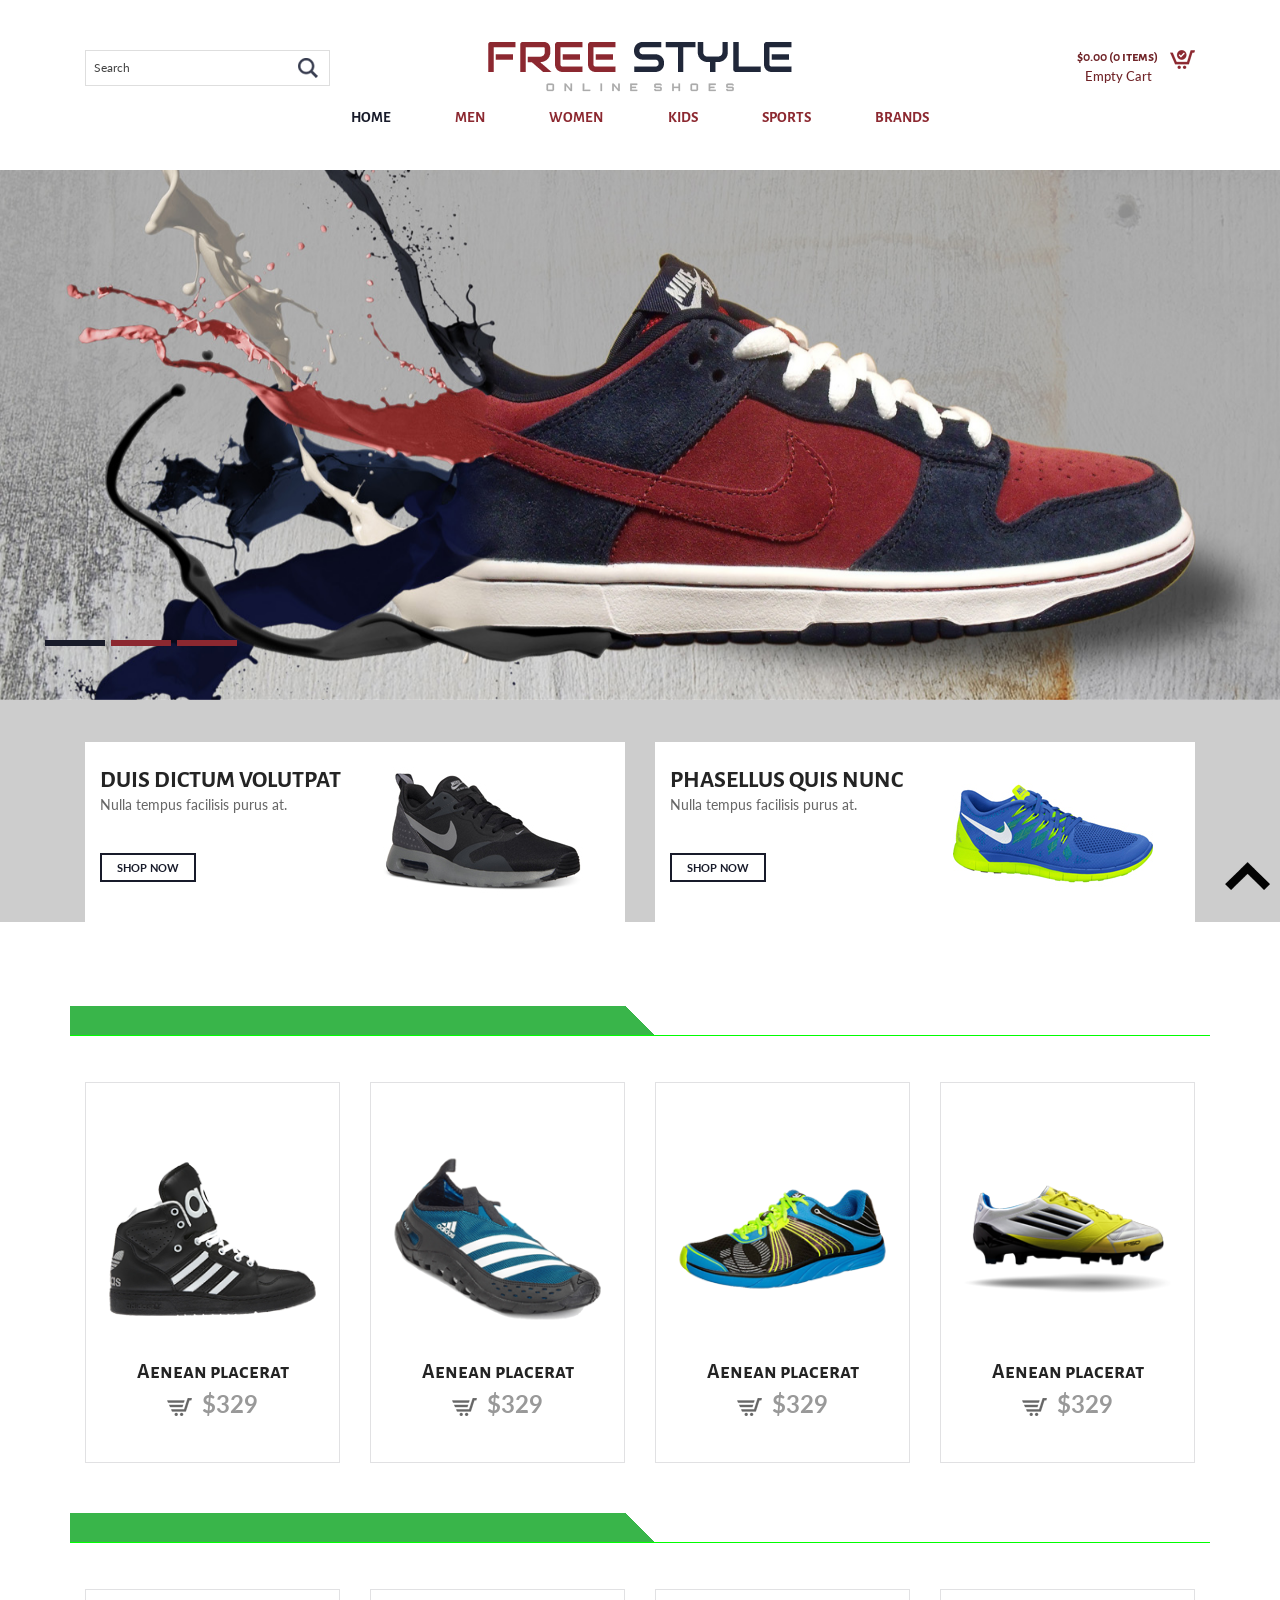
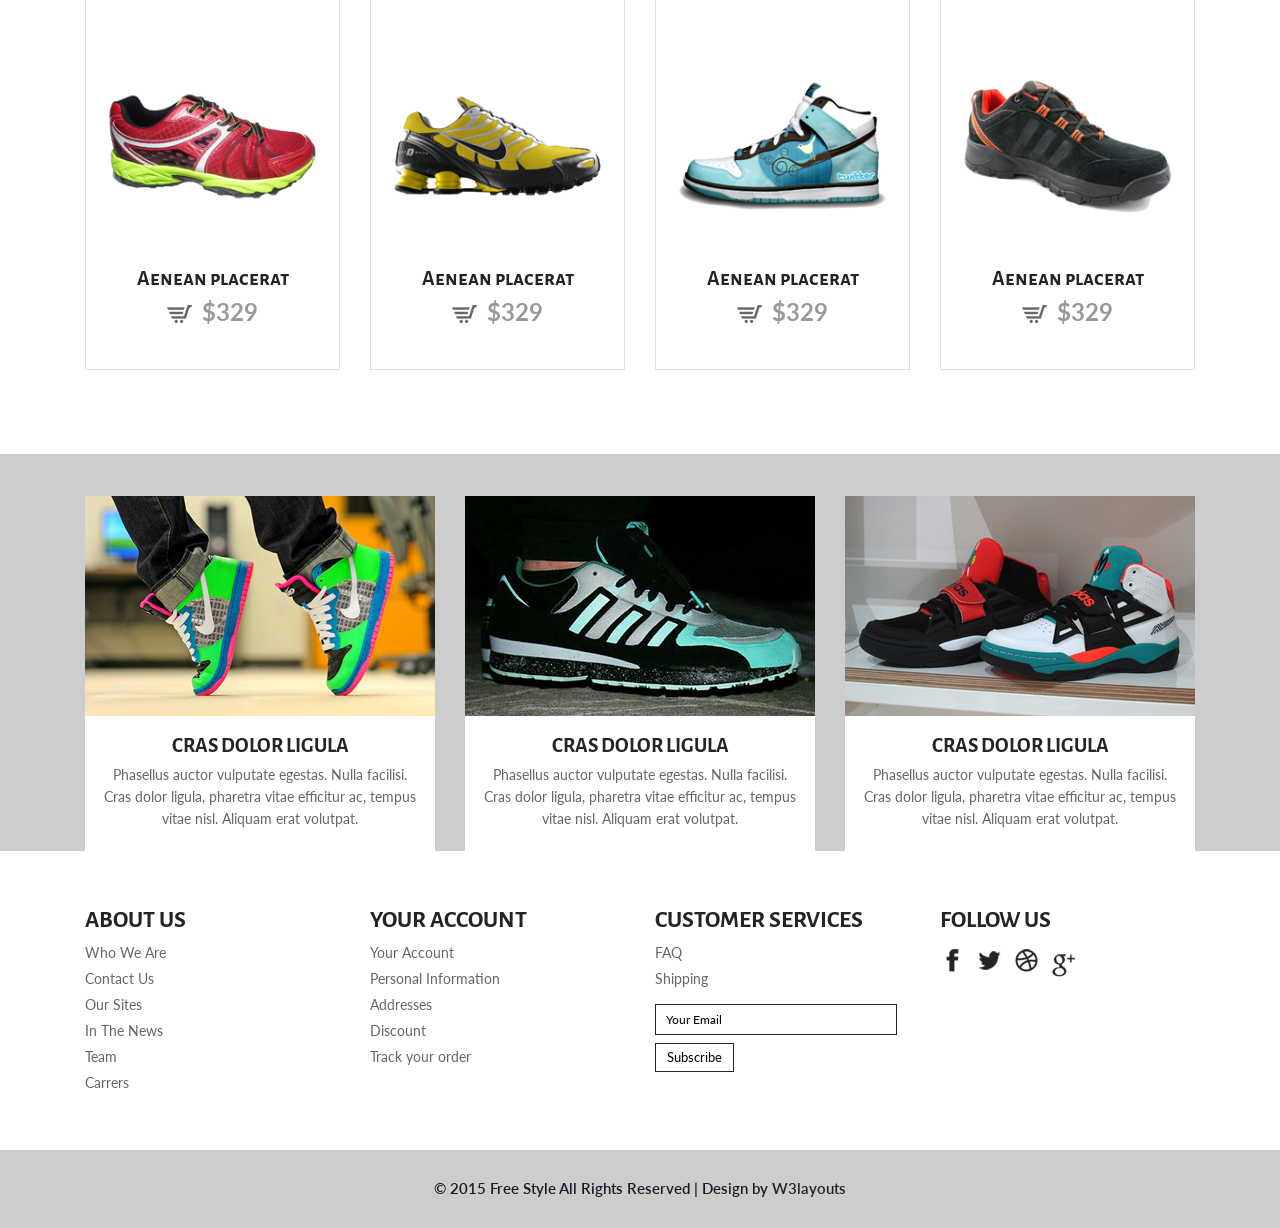
<file: index.html>
<!--A Design by W3layouts 
Author: W3layout
Author URL: http://w3layouts.com
License: Creative Commons Attribution 3.0 Unported
License URL: http://creativecommons.org/licenses/by/3.0/
-->
<!DOCTYPE html>
<html>
<head>
<title>Free Style A Ecommerce Category Flat Bootstarp Resposive Website Template | Home :: w3layouts</title>
<link href="css/bootstrap.css" rel="stylesheet" type="text/css" media="all" />
<!-- jQuery (necessary for Bootstrap's JavaScript plugins) -->
<script src="js/jquery-1.11.0.min.js"></script>
<!-- Custom Theme files -->
<!--theme-style-->
<link href="css/style.css" rel="stylesheet" type="text/css" media="all" />	
<!--//theme-style-->
<meta name="viewport" content="width=device-width, initial-scale=1">
<meta http-equiv="Content-Type" content="text/html; charset=utf-8" />
<meta name="keywords" content="Free Style Responsive web template, Bootstrap Web Templates, Flat Web Templates, Andriod Compatible web template, 
Smartphone Compatible web template, free webdesigns for Nokia, Samsung, LG, SonyErricsson, Motorola web design" />
<script type="application/x-javascript"> addEventListener("load", function() { setTimeout(hideURLbar, 0); }, false); function hideURLbar(){ window.scrollTo(0,1); } </script>
<!--fonts-->
<link href='http://fonts.googleapis.com/css?family=Alegreya+Sans+SC:100,300,400,500,700,800,900,100italic,300italic,400italic,500italic,700italic,800italic,900italic' rel='stylesheet' type='text/css'>
<link href='http://fonts.googleapis.com/css?family=Lato:100,300,400,700,900,100italic,300italic,400italic,700italic,900italic' rel='stylesheet' type='text/css'>
<!--//fonts-->
<script type="text/javascript" src="js/move-top.js"></script>
<script type="text/javascript" src="js/easing.js"></script>
<script type="text/javascript">
					jQuery(document).ready(function($) {
						$(".scroll").click(function(event){		
							event.preventDefault();
							$('html,body').animate({scrollTop:$(this.hash).offset().top},1000);
						});
					});
				</script>	
<!-- start menu -->
<script src="js/simpleCart.min.js"> </script>
<link href="css/memenu.css" rel="stylesheet" type="text/css" media="all" />
<script type="text/javascript" src="js/memenu.js"></script>
<script>$(document).ready(function(){$(".memenu").memenu();});</script>				
</head>
<body> 
	<!--top-header-->
	<div class="top-header">
	<div class="container" >
		<div class="top-header-main" >
			<div class="col-md-4 top-header-left">
				<div class="search-bar">
					<input type="text" value="Search" onfocus="this.value = '';" onblur="if (this.value == '') {this.value = 'Search';}">
					<input type="submit" value="">
				</div>
			</div>
			<div class="col-md-4 top-header-middle">
				<a href="index.html"><img src="images/logo-4.png" alt="" /></a>
			</div>
			<div class="col-md-4 top-header-right">
				<div class="cart box_1">
						<a href="checkout.html">
						<h3> <div class="total">
							<span class="simpleCart_total"></span> (<span id="simpleCart_quantity" class="simpleCart_quantity"></span> items)</div>
							<img src="images/cart-1.png" alt="" />
						</a>
						<p><a href="javascript:;" class="simpleCart_empty">Empty Cart</a></p>
                        
				  <div class="clearfix"> </div>
                        
			  </div>
			</div>
			<div class="clearfix"></div>
		</div>
	</div>
<!--top-header-->
	<!--bottom-header-->
	<div class="header-bottom">
		<div class="container">
			<div class="top-nav">
				<ul class="memenu skyblue"><li class="active"><a href="index.html">Home</a></li>
					<li class="grid"><a href="#">Men</a>
						<div class="mepanel">
							<div class="row">
								<div class="col1 me-one">
									<h4>Shop</h4>
									<ul>
										<li><a href="products.html">New Arrivals</a></li>
										<li><a href="products.html">Men</a></li>
										<li><a href="products.html">Women</a></li>
										<li><a href="products.html">Accessories</a></li>
										<li><a href="products.html">Kids</a></li>
										<li><a href="products.html">login</a></li>
										<li><a href="products.html">Brands</a></li>
										<li><a href="products.html">My Shopping Bag</a></li>
									</ul>
								</div>
								<div class="col1 me-one">
									<h4>Style Zone</h4>
									<ul>
										<li><a href="products.html">Men</a></li>
										<li><a href="products.html">Women</a></li>
										<li><a href="products.html">Brands</a></li>
										<li><a href="products.html">Kids</a></li>
										<li><a href="products.html">Accessories</a></li>
										<li><a href="products.html">Style Videos</a></li>
									</ul>	
								</div>
								<div class="col1 me-one">
									<h4>Popular Brands</h4>
									<ul>
										<li><a href="products.html">Levis</a></li>
										<li><a href="products.html">Persol</a></li>
										<li><a href="products.html">Nike</a></li>
										<li><a href="products.html">Edwin</a></li>
										<li><a href="products.html">New Balance</a></li>
										<li><a href="products.html">Jack & Jones</a></li>
										<li><a href="products.html">Paul Smith</a></li>
										<li><a href="products.html">Ray-Ban</a></li>
										<li><a href="products.html">Wood Wood</a></li>
									</ul>	
								</div>
							</div>
						</div>
					</li>
					<li class="grid"><a href="#">Women</a>
						<div class="mepanel">
							<div class="row">
								<div class="col1 me-one">
									<h4>Shop</h4>
									<ul>
										<li><a href="products.html">New Arrivals</a></li>
										<li><a href="products.html">Men</a></li>
										<li><a href="products.html">Women</a></li>
										<li><a href="products.html">Accessories</a></li>
										<li><a href="products.html">Kids</a></li>
										<li><a href="products.html">login</a></li>
										<li><a href="products.html">Brands</a></li>
										<li><a href="products.html">My Shopping Bag</a></li>
									</ul>
								</div>
								<div class="col1 me-one">
									<h4>Style Zone</h4>
									<ul>
										<li><a href="products.html">Men</a></li>
										<li><a href="products.html">Women</a></li>
										<li><a href="products.html">Brands</a></li>
										<li><a href="products.html">Kids</a></li>
										<li><a href="products.html">Accessories</a></li>
										<li><a href="products.html">Style Videos</a></li>
									</ul>	
								</div>
								<div class="col1 me-one">
									<h4>Popular Brands</h4>
									<ul>
										<li><a href="products.html">Levis</a></li>
										<li><a href="products.html">Persol</a></li>
										<li><a href="products.html">Nike</a></li>
										<li><a href="products.html">Edwin</a></li>
										<li><a href="products.html">New Balance</a></li>
										<li><a href="products.html">Jack & Jones</a></li>
										<li><a href="products.html">Paul Smith</a></li>
										<li><a href="products.html">Ray-Ban</a></li>
										<li><a href="products.html">Wood Wood</a></li>
									</ul>	
								</div>
							</div>
						</div>
					</li>
					<li class="grid"><a href="#">Kids</a>
						<div class="mepanel">
							<div class="row">
								<div class="col1 me-one">
									<h4>Shop</h4>
									<ul>
										<li><a href="products.html">New Arrivals</a></li>
										<li><a href="products.html">Men</a></li>
										<li><a href="products.html">Women</a></li>
										<li><a href="products.html">Accessories</a></li>
										<li><a href="products.html">Kids</a></li>
										<li><a href="products.html">login</a></li>
										<li><a href="products.html">Brands</a></li>
										<li><a href="products.html">My Shopping Bag</a></li>
									</ul>
								</div>
								<div class="col1 me-one">
									<h4>Style Zone</h4>
									<ul>
										<li><a href="products.html">Men</a></li>
										<li><a href="products.html">Women</a></li>
										<li><a href="products.html">Brands</a></li>
										<li><a href="products.html">Kids</a></li>
										<li><a href="products.html">Accessories</a></li>
										<li><a href="products.html">Style Videos</a></li>
									</ul>	
								</div>
								<div class="col1 me-one">
									<h4>Popular Brands</h4>
									<ul>
										<li><a href="products.html">Levis</a></li>
										<li><a href="products.html">Persol</a></li>
										<li><a href="products.html">Nike</a></li>
										<li><a href="products.html">Edwin</a></li>
										<li><a href="products.html">New Balance</a></li>
										<li><a href="products.html">Jack & Jones</a></li>
										<li><a href="products.html">Paul Smith</a></li>
										<li><a href="products.html">Ray-Ban</a></li>
										<li><a href="products.html">Wood Wood</a></li>
									</ul>	
								</div>
							</div>
						</div>
					</li>
					<li class="grid"><a href="#">Sports</a>
						<div class="mepanel">
							<div class="row">
								<div class="col1 me-one">
									<h4>Shop</h4>
									<ul>
										<li><a href="products.html">New Arrivals</a></li>
										<li><a href="products.html">Men</a></li>
										<li><a href="products.html">Women</a></li>
										<li><a href="products.html">Accessories</a></li>
										<li><a href="products.html">Kids</a></li>
										<li><a href="products.html">login</a></li>
										<li><a href="products.html">Brands</a></li>
										<li><a href="products.html">My Shopping Bag</a></li>
									</ul>
								</div>
								<div class="col1 me-one">
									<h4>Style Zone</h4>
									<ul>
										<li><a href="products.html">Men</a></li>
										<li><a href="products.html">Women</a></li>
										<li><a href="products.html">Brands</a></li>
										<li><a href="products.html">Kids</a></li>
										<li><a href="products.html">Accessories</a></li>
										<li><a href="products.html">Style Videos</a></li>
									</ul>	
								</div>
								<div class="col1 me-one">
									<h4>Popular Brands</h4>
									<ul>
										<li><a href="products.html">Levis</a></li>
										<li><a href="products.html">Persol</a></li>
										<li><a href="products.html">Nike</a></li>
										<li><a href="products.html">Edwin</a></li>
										<li><a href="products.html">New Balance</a></li>
										<li><a href="products.html">Jack & Jones</a></li>
										<li><a href="products.html">Paul Smith</a></li>
										<li><a href="products.html">Ray-Ban</a></li>
										<li><a href="products.html">Wood Wood</a></li>
									</ul>	
								</div>
							</div>
						</div>
					</li>
					<li class="grid"><a href="#">Brands</a>
						<div class="mepanel">
							<div class="row">
								<div class="col1 me-one">
									<h4>Shop</h4>
									<ul>
										<li><a href="products.html">New Arrivals</a></li>
										<li><a href="products.html">Men</a></li>
										<li><a href="products.html">Women</a></li>
										<li><a href="products.html">Accessories</a></li>
										<li><a href="products.html">Kids</a></li>
										<li><a href="products.html">login</a></li>
										<li><a href="products.html">Brands</a></li>
										<li><a href="products.html">My Shopping Bag</a></li>
									</ul>
								</div>
								<div class="col1 me-one">
									<h4>Style Zone</h4>
									<ul>
										<li><a href="products.html">Men</a></li>
										<li><a href="products.html">Women</a></li>
										<li><a href="products.html">Brands</a></li>
										<li><a href="products.html">Kids</a></li>
										<li><a href="products.html">Accessories</a></li>
										<li><a href="products.html">Style Videos</a></li>
									</ul>	
								</div>
								<div class="col1 me-one">
									<h4>Popular Brands</h4>
									<ul>
										<li><a href="products.html">Levis</a></li>
										<li><a href="products.html">Persol</a></li>
										<li><a href="products.html">Nike</a></li>
										<li><a href="products.html">Edwin</a></li>
										<li><a href="products.html">New Balance</a></li>
										<li><a href="products.html">Jack & Jones</a></li>
										<li><a href="products.html">Paul Smith</a></li>
										<li><a href="products.html">Ray-Ban</a></li>
										<li><a href="products.html">Wood Wood</a></li>
									</ul>	
								</div>
							</div>
						</div>
					</li>
				</ul>
			</div>
			<div class="clearfix"> </div>
		</div>
	</div>
    </div>
	<!--bottom-header-->
	<!--banner-starts-->
	<div class="bnr" id="home">
		<div  id="top" class="callbacks_container">
			<ul class="rslides" id="slider4">
			    <li>
					<div class="banner-1"></div>
				</li>
				<li>
					<div class="banner-2"></div>
				</li>
				<li>
					<div class="banner-3"></div>
				</li>
			</ul>
		</div>
		<div class="clearfix"> </div>
	</div>
	<!--banner-ends--> 
	<!--Slider-Starts-Here-->
				<script src="js/responsiveslides.min.js"></script>
			 <script>
			    // You can also use "$(window).load(function() {"
			    $(function () {
			      // Slideshow 4
			      $("#slider4").responsiveSlides({
			        auto: true,
			        pager: true,
			        nav: false,
			        speed: 500,
			        namespace: "callbacks",
			        before: function () {
			          $('.events').append("<li>before event fired.</li>");
			        },
			        after: function () {
			          $('.events').append("<li>after event fired.</li>");
			        }
			      });
			
			    });
			  </script>
			<!--End-slider-script-->
	<!--start-banner-bottom--> 
	<div class="banner-bottom">
		<div class="container">
			<div class="banner-bottom-top">
				<div class="col-md-6 banner-bottom-left">
					<div class="bnr-one">
						<div class="bnr-left">
							<h1><a href="single.html">Duis dictum volutpat</a></h1>
							<p>Nulla tempus facilisis purus at.</p>
							<div class="b-btn"> 
								<a href="single.html">SHOP NOW</a>
							</div>
						</div>
						<div class="bnr-right"> 
							<a href="single.html"><img src="images/b-1.jpg" alt="" /></a>
						</div>
						<div class="clearfix"> </div>
					</div>
				</div>
				<div class="col-md-6 banner-bottom-right">
					<div class="bnr-two">
						<div class="bnr-left">
							<h2><a href="single.html">Phasellus quis nunc</a></h2>
							<p>Nulla tempus facilisis purus at.</p>
							<div class="b-btn"> 
								<a href="single.html">SHOP NOW</a>
							</div>
						</div>
						<div class="bnr-right"> 
							<a href="single.html"><img src="images/b-2.jpg" alt="" /></a>
						</div>
						<div class="clearfix"> </div>
					</div>
				</div>
				<div class="clearfix"> </div>
			</div>
		</div>
	</div>
	<!--end-banner-bottom--> 
	<!--start-shoes--> 
	<div class="shoes"> 
		<div class="container"> 
        <div style="height:30px; color:#FFF; padding:0px 0px 0px 100px; font-size:22px; border-bottom:solid 1px #00FF00; background-color:#0F0; background: linear-gradient(45deg,#39b54a 50%,transparent 0%);"></div>
			<div class="product-one">
				<div class="col-md-3 product-left"> 
					<div class="p-one simpleCart_shelfItem">							
							<a href="single.html">
								<img src="images/shoes-1.png" alt="" />
								<div class="mask">
									<span>Quick View</span>
								</div>
							</a>
						<h4>Aenean placerat</h4>
						<p><a class="item_add" href="#"><i></i> <span class=" item_price">$329</span></a></p>
					
					</div>
				</div>
				<div class="col-md-3 product-left"> 
					<div class="p-one simpleCart_shelfItem">
						
						<a href="single.html">
								<img src="images/shoes-2.png" alt="" />
								<div class="mask">
									<span>Quick View</span>
								</div>
							</a>
						<h4>Aenean placerat</h4>
						<p><a class="item_add" href="#"><i></i> <span class=" item_price">$329</span></a></p>
						
					</div>
				</div>
				<div class="col-md-3 product-left"> 
					<div class="p-one simpleCart_shelfItem">
						
						<a href="single.html">
								<img src="images/shoes-3.png" alt="" />
								<div class="mask">
									<span>Quick View</span>
								</div>
							</a>
						<h4>Aenean placerat</h4>
						<p><a class="item_add" href="#"><i></i> <span class=" item_price">$329</span></a></p>
						
					</div>
				</div>
				<div class="col-md-3 product-left"> 
					<div class="p-one simpleCart_shelfItem">
						
						<a href="single.html">
								<img src="images/shoes-13.png" alt="" />
								<div class="mask">
									<span>Quick View</span>
								</div>
							</a>
						<h4>Aenean placerat</h4>
						<p><a class="item_add" href="#"><i></i> <span class=" item_price">$329</span></a></p>
						
					</div>
				</div>
				<div class="clearfix"> </div>
			</div>
           <div style="height:30px; margin-top:50px; color:#FFF; padding:0px 0px 0px 100px; font-size:22px; border-bottom:solid 1px #00FF00; background-color:#0F0; background: linear-gradient(45deg,#39b54a 50%,transparent 0%);"></div>
			<div class="product-one">
				<div class="col-md-3 product-left"> 
					<div class="p-one simpleCart_shelfItem">
						
						<a href="single.html">
								<img src="images/shoes-5.png" alt="" />
								<div class="mask">
									<span>Quick View</span>
								</div>
							</a>
						<h4>Aenean placerat</h4>
						<p><a class="item_add" href="#"><i></i> <span class=" item_price">$329</span></a></p>
						
					</div>
				</div>
				<div class="col-md-3 product-left"> 
					<div class="p-one simpleCart_shelfItem">
						
						<a href="single.html">
								<img src="images/shoes-6.png" alt="" />
								<div class="mask">
									<span>Quick View</span>
								</div>
							</a>
						<h4>Aenean placerat</h4>
						<p><a class="item_add" href="#"><i></i> <span class=" item_price">$329</span></a></p>
						
					</div>
				</div>
				<div class="col-md-3 product-left"> 
					<div class="p-one simpleCart_shelfItem">
						
						<a href="single.html">
								<img src="images/shoes-7.png" alt="" />
								<div class="mask">
									<span>Quick View</span>
								</div>
							</a>
						<h4>Aenean placerat</h4>
						<p><a class="item_add" href="#"><i></i> <span class=" item_price">$329</span></a></p>
						
					</div>
				</div>
				<div class="col-md-3 product-left"> 
					<div class="p-one simpleCart_shelfItem">
						
						<a href="single.html">
								<img src="images/shoes-8.png" alt="" />
								<div class="mask">
									<span>Quick View</span>
								</div>
							</a>
						<h4>Aenean placerat</h4>
						<p><a class="item_add" href="#"><i></i> <span class=" item_price">$329</span></a></p>
						
					</div>
				</div>
				<div class="clearfix"> </div>
			</div>
		</div>
	</div>
	<!--end-shoes-->
	<!--start-abt-shoe-->
	<div class="abt-shoe">
		<div class="container"> 
			<div class="abt-shoe-main">
				<div class="col-md-4 abt-shoe-left">
					<div class="abt-one">
						<a href="single.html"><img src="images/abt-1.jpg" alt="" /></a>
						<h4><a href="single.html">Cras dolor ligula</a></h4>
						<p>Phasellus auctor vulputate egestas. Nulla facilisi. Cras dolor ligula, pharetra vitae efficitur ac, tempus vitae nisl. Aliquam erat volutpat. </p>
					</div>
				</div>
				<div class="col-md-4 abt-shoe-left">
					<div class="abt-one">
						<a href="single.html"><img src="images/abt-2.jpg" alt="" /></a>
						<h4><a href="single.html">Cras dolor ligula</a></h4>
						<p>Phasellus auctor vulputate egestas. Nulla facilisi. Cras dolor ligula, pharetra vitae efficitur ac, tempus vitae nisl. Aliquam erat volutpat. </p>
					</div>
				</div>
				<div class="col-md-4 abt-shoe-left">
					<div class="abt-one">
						<a href="single.html"><img src="images/abt-3.jpg" alt="" /></a>
						<h4><a href="single.html">Cras dolor ligula</a></h4>
						<p>Phasellus auctor vulputate egestas. Nulla facilisi. Cras dolor ligula, pharetra vitae efficitur ac, tempus vitae nisl. Aliquam erat volutpat. </p>
					</div>
				</div>
				<div class="clearfix"> </div>
			</div>
		</div>
	</div>
	<!--end-abt-shoe-->
	<!--start-footer-->
	<div class="footer">
		<div class="container">
			<div class="footer-top">
				<div class="col-md-3 footer-left">
					<h3>ABOUT US</h3>
					<ul>
						<li><a href="#">Who We Are</a></li>
						<li><a href="contact.html">Contact Us</a></li>
						<li><a href="#">Our Sites</a></li>
						<li><a href="#">In The News</a></li>
						<li><a href="#">Team</a></li>
						<li><a href="#">Carrers</a></li>					 
					</ul>
				</div>
				<div class="col-md-3 footer-left">
					<h3>YOUR ACCOUNT</h3>
					<ul>
						<li><a href="account.php">Your Account</a></li>
						<li><a href="#">Personal Information</a></li>
						<li><a href="contact.html">Addresses</a></li>
						<li><a href="#">Discount</a></li>
						<li><a href="#">Track your order</a></li>					 					 
					</ul>
				</div>
				<div class="col-md-3 footer-left">
					<h3>CUSTOMER SERVICES</h3>
					<ul>
						<li><a href="#">FAQ</a></li>
						<li><a href="#">Shipping</a></li>				 
					</ul>
					<div class="sub">
						<form>
							<input type="text" value="Your Email" onfocus="this.value = '';" onblur="if (this.value == '') {this.value = 'Your Email';}">
							<input type="submit" value="Subscribe">
						</form>
					</div>
				</div>
				<div class="col-md-3 footer-left footer-right">
					<h3>FOLLOW US</h3>
					<ul>
						<li><a href="#"><span class="fb"> </span></a></li>
						<li><a href="#"><span class="twit"> </span></a></li>
						<li><a href="#"><span class="drbl"> </span></a></li>
						<li><a href="#"><span class="google"> </span></a></li>				 
					</ul>
				</div>
				<div class="clearfix"> </div>
			</div>
		</div>
	</div>
	<!--end-footer-->
	<!--end-footer-text-->
	<div class="footer-text">
		<div class="container">
			<div class="footer-main">
				<p class="footer-class">© 2015 Free Style All Rights Reserved | Design by  <a href="http://w3layouts.com/" target="_blank">W3layouts</a> </p>
			</div>
		</div>
		<script type="text/javascript">
									$(document).ready(function() {
										/*
										var defaults = {
								  			containerID: 'toTop', // fading element id
											containerHoverID: 'toTopHover', // fading element hover id
											scrollSpeed: 1200,
											easingType: 'linear' 
								 		};
										*/
										
										$().UItoTop({ easingType: 'easeOutQuart' });
										
									});
								</script>
		<a href="#home" id="toTop" class="scroll" style="display: block;"> <span id="toTopHover" style="opacity: 1;"> </span></a>
	</div>
	<!--end-footer-text-->	
</body>
</html>
</file>
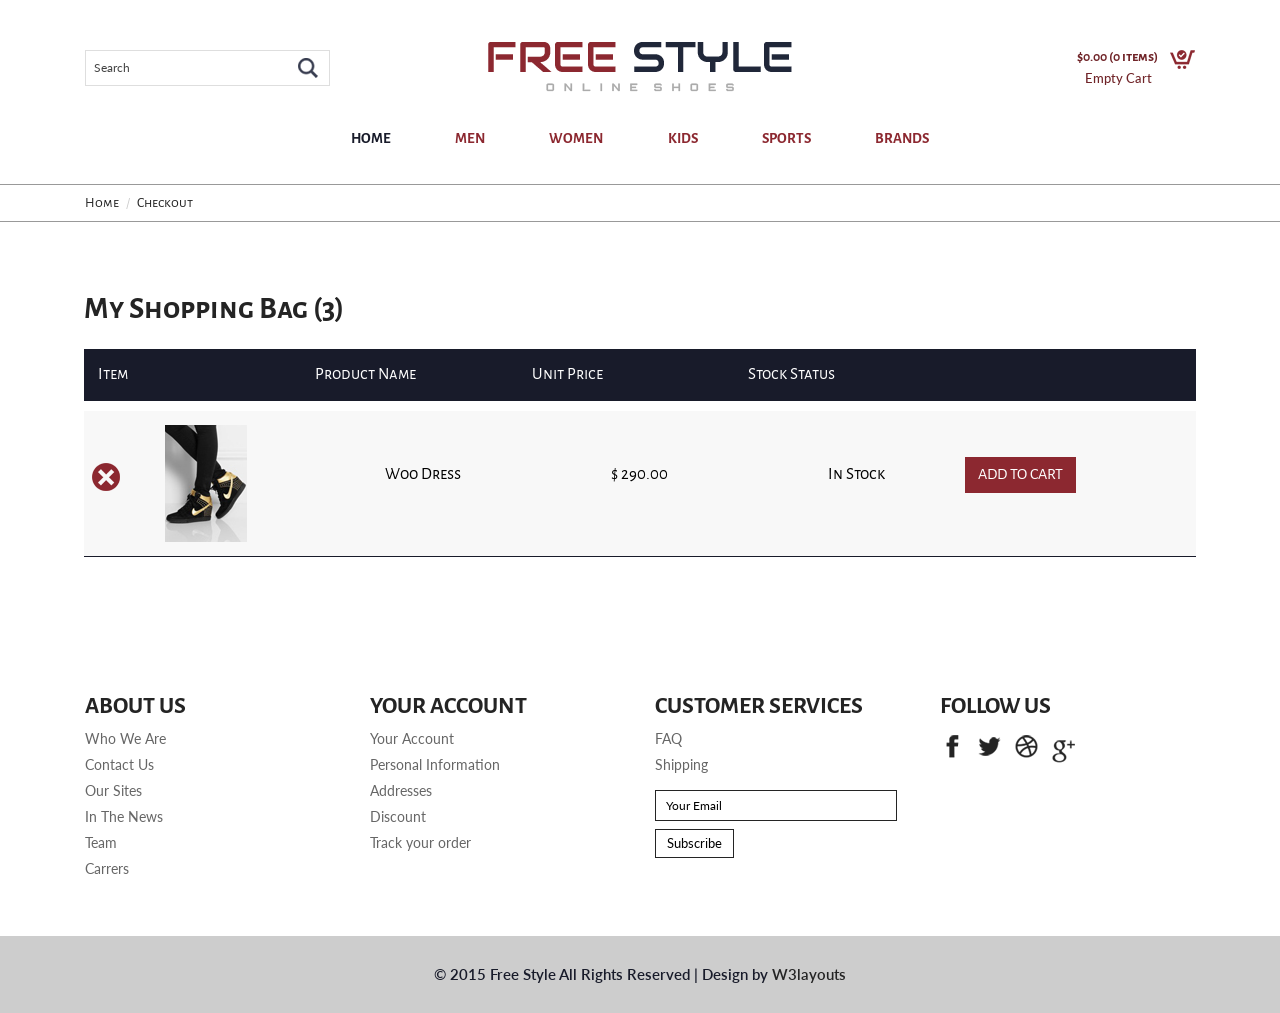
<file: checkout.html>
<!--A Design by W3layouts 
Author: W3layout
Author URL: http://w3layouts.com
License: Creative Commons Attribution 3.0 Unported
License URL: http://creativecommons.org/licenses/by/3.0/
-->
<!DOCTYPE html>
<html>
<head>
<title>Free Style A Ecommerce Category Flat Bootstarp Resposive Website Template | Checkout :: w3layouts</title>
<link href="css/bootstrap.css" rel="stylesheet" type="text/css" media="all" />
<!-- jQuery (necessary for Bootstrap's JavaScript plugins) -->
<script src="js/jquery-1.11.0.min.js"></script>
<!-- Custom Theme files -->
<!--theme-style-->
<link href="css/style.css" rel="stylesheet" type="text/css" media="all" />	
<!--//theme-style-->
<meta name="viewport" content="width=device-width, initial-scale=1">
<meta http-equiv="Content-Type" content="text/html; charset=utf-8" />
<meta name="keywords" content="Free Style Responsive web template, Bootstrap Web Templates, Flat Web Templates, Andriod Compatible web template, 
Smartphone Compatible web template, free webdesigns for Nokia, Samsung, LG, SonyErricsson, Motorola web design" />
<script type="application/x-javascript"> addEventListener("load", function() { setTimeout(hideURLbar, 0); }, false); function hideURLbar(){ window.scrollTo(0,1); } </script>
<!--fonts-->
<link href='http://fonts.googleapis.com/css?family=Alegreya+Sans+SC:100,300,400,500,700,800,900,100italic,300italic,400italic,500italic,700italic,800italic,900italic' rel='stylesheet' type='text/css'>
<link href='http://fonts.googleapis.com/css?family=Lato:100,300,400,700,900,100italic,300italic,400italic,700italic,900italic' rel='stylesheet' type='text/css'>
<!--//fonts-->
<script type="text/javascript" src="js/move-top.js"></script>
<script type="text/javascript" src="js/easing.js"></script>
<script type="text/javascript">
					jQuery(document).ready(function($) {
						$(".scroll").click(function(event){		
							event.preventDefault();
							$('html,body').animate({scrollTop:$(this.hash).offset().top},1000);
						});
					});
				</script>	
<!-- start menu -->
<script src="js/simpleCart.min.js"> </script>
<link href="css/memenu.css" rel="stylesheet" type="text/css" media="all" />
<script type="text/javascript" src="js/memenu.js"></script>
<script>$(document).ready(function(){$(".memenu").memenu();});</script>				
</head>
<body> 
	<!--top-header-->
	<div class="top-header">
	<div class="container">
		<div class="top-header-main">
			<div class="col-md-4 top-header-left">
				<div class="search-bar">
					<input type="text" value="Search" onfocus="this.value = '';" onblur="if (this.value == '') {this.value = 'Search';}">
					<input type="submit" value="">
				</div>
			</div>
			<div class="col-md-4 top-header-middle">
				<a href="index.html"><img src="images/logo-4.png" alt="" /></a>
			</div>
			<div class="col-md-4 top-header-right">
				<div class="cart box_1">
						<a href="checkout.html">
						<h3> <div class="total">
							<span class="simpleCart_total"></span> (<span id="simpleCart_quantity" class="simpleCart_quantity"></span> items)</div>
							<img src="images/cart-1.png" alt=""/></h3>
						</a>
						<p><a href="javascript:;" class="simpleCart_empty">Empty Cart</a></p>
						<div class="clearfix"> </div>
					</div>
			</div>
			<div class="clearfix"></div>
		</div>
	</div>
</div>
<!--top-header-->
<!--bottom-header-->
	<div class="header-bottom">
		<div class="container">
			<div class="top-nav">
				<ul class="memenu skyblue"><li class="active"><a href="index.html">Home</a></li>
					<li class="grid"><a href="#">Men</a>
						<div class="mepanel">
							<div class="row">
								<div class="col1 me-one">
									<h4>Shop</h4>
									<ul>
										<li><a href="products.html">New Arrivals</a></li>
										<li><a href="products.html">Men</a></li>
										<li><a href="products.html">Women</a></li>
										<li><a href="products.html">Accessories</a></li>
										<li><a href="products.html">Kids</a></li>
										<li><a href="products.html">login</a></li>
										<li><a href="products.html">Brands</a></li>
										<li><a href="products.html">My Shopping Bag</a></li>
									</ul>
								</div>
								<div class="col1 me-one">
									<h4>Style Zone</h4>
									<ul>
										<li><a href="products.html">Men</a></li>
										<li><a href="products.html">Women</a></li>
										<li><a href="products.html">Brands</a></li>
										<li><a href="products.html">Kids</a></li>
										<li><a href="products.html">Accessories</a></li>
										<li><a href="products.html">Style Videos</a></li>
									</ul>	
								</div>
								<div class="col1 me-one">
									<h4>Popular Brands</h4>
									<ul>
										<li><a href="products.html">Levis</a></li>
										<li><a href="products.html">Persol</a></li>
										<li><a href="products.html">Nike</a></li>
										<li><a href="products.html">Edwin</a></li>
										<li><a href="products.html">New Balance</a></li>
										<li><a href="products.html">Jack & Jones</a></li>
										<li><a href="products.html">Paul Smith</a></li>
										<li><a href="products.html">Ray-Ban</a></li>
										<li><a href="products.html">Wood Wood</a></li>
									</ul>	
								</div>
							</div>
						</div>
					</li>
					<li class="grid"><a href="#">Women</a>
						<div class="mepanel">
							<div class="row">
								<div class="col1 me-one">
									<h4>Shop</h4>
									<ul>
										<li><a href="products.html">New Arrivals</a></li>
										<li><a href="products.html">Men</a></li>
										<li><a href="products.html">Women</a></li>
										<li><a href="products.html">Accessories</a></li>
										<li><a href="products.html">Kids</a></li>
										<li><a href="products.html">login</a></li>
										<li><a href="products.html">Brands</a></li>
										<li><a href="products.html">My Shopping Bag</a></li>
									</ul>
								</div>
								<div class="col1 me-one">
									<h4>Style Zone</h4>
									<ul>
										<li><a href="products.html">Men</a></li>
										<li><a href="products.html">Women</a></li>
										<li><a href="products.html">Brands</a></li>
										<li><a href="products.html">Kids</a></li>
										<li><a href="products.html">Accessories</a></li>
										<li><a href="products.html">Style Videos</a></li>
									</ul>	
								</div>
								<div class="col1 me-one">
									<h4>Popular Brands</h4>
									<ul>
										<li><a href="products.html">Levis</a></li>
										<li><a href="products.html">Persol</a></li>
										<li><a href="products.html">Nike</a></li>
										<li><a href="products.html">Edwin</a></li>
										<li><a href="products.html">New Balance</a></li>
										<li><a href="products.html">Jack & Jones</a></li>
										<li><a href="products.html">Paul Smith</a></li>
										<li><a href="products.html">Ray-Ban</a></li>
										<li><a href="products.html">Wood Wood</a></li>
									</ul>	
								</div>
							</div>
						</div>
					</li>
					<li class="grid"><a href="#">Kids</a>
						<div class="mepanel">
							<div class="row">
								<div class="col1 me-one">
									<h4>Shop</h4>
									<ul>
										<li><a href="products.html">New Arrivals</a></li>
										<li><a href="products.html">Men</a></li>
										<li><a href="products.html">Women</a></li>
										<li><a href="products.html">Accessories</a></li>
										<li><a href="products.html">Kids</a></li>
										<li><a href="products.html">login</a></li>
										<li><a href="products.html">Brands</a></li>
										<li><a href="products.html">My Shopping Bag</a></li>
									</ul>
								</div>
								<div class="col1 me-one">
									<h4>Style Zone</h4>
									<ul>
										<li><a href="products.html">Men</a></li>
										<li><a href="products.html">Women</a></li>
										<li><a href="products.html">Brands</a></li>
										<li><a href="products.html">Kids</a></li>
										<li><a href="products.html">Accessories</a></li>
										<li><a href="products.html">Style Videos</a></li>
									</ul>	
								</div>
								<div class="col1 me-one">
									<h4>Popular Brands</h4>
									<ul>
										<li><a href="products.html">Levis</a></li>
										<li><a href="products.html">Persol</a></li>
										<li><a href="products.html">Nike</a></li>
										<li><a href="products.html">Edwin</a></li>
										<li><a href="products.html">New Balance</a></li>
										<li><a href="products.html">Jack & Jones</a></li>
										<li><a href="products.html">Paul Smith</a></li>
										<li><a href="products.html">Ray-Ban</a></li>
										<li><a href="products.html">Wood Wood</a></li>
									</ul>	
								</div>
							</div>
						</div>
					</li>
					<li class="grid"><a href="#">Sports</a>
						<div class="mepanel">
							<div class="row">
								<div class="col1 me-one">
									<h4>Shop</h4>
									<ul>
										<li><a href="products.html">New Arrivals</a></li>
										<li><a href="products.html">Men</a></li>
										<li><a href="products.html">Women</a></li>
										<li><a href="products.html">Accessories</a></li>
										<li><a href="products.html">Kids</a></li>
										<li><a href="products.html">login</a></li>
										<li><a href="products.html">Brands</a></li>
										<li><a href="products.html">My Shopping Bag</a></li>
									</ul>
								</div>
								<div class="col1 me-one">
									<h4>Style Zone</h4>
									<ul>
										<li><a href="products.html">Men</a></li>
										<li><a href="products.html">Women</a></li>
										<li><a href="products.html">Brands</a></li>
										<li><a href="products.html">Kids</a></li>
										<li><a href="products.html">Accessories</a></li>
										<li><a href="products.html">Style Videos</a></li>
									</ul>	
								</div>
								<div class="col1 me-one">
									<h4>Popular Brands</h4>
									<ul>
										<li><a href="products.html">Levis</a></li>
										<li><a href="products.html">Persol</a></li>
										<li><a href="products.html">Nike</a></li>
										<li><a href="products.html">Edwin</a></li>
										<li><a href="products.html">New Balance</a></li>
										<li><a href="products.html">Jack & Jones</a></li>
										<li><a href="products.html">Paul Smith</a></li>
										<li><a href="products.html">Ray-Ban</a></li>
										<li><a href="products.html">Wood Wood</a></li>
									</ul>	
								</div>
							</div>
						</div>
					</li>
					<li class="grid"><a href="#">Brands</a>
						<div class="mepanel">
							<div class="row">
								<div class="col1 me-one">
									<h4>Shop</h4>
									<ul>
										<li><a href="products.html">New Arrivals</a></li>
										<li><a href="products.html">Men</a></li>
										<li><a href="products.html">Women</a></li>
										<li><a href="products.html">Accessories</a></li>
										<li><a href="products.html">Kids</a></li>
										<li><a href="products.html">login</a></li>
										<li><a href="products.html">Brands</a></li>
										<li><a href="products.html">My Shopping Bag</a></li>
									</ul>
								</div>
								<div class="col1 me-one">
									<h4>Style Zone</h4>
									<ul>
										<li><a href="products.html">Men</a></li>
										<li><a href="products.html">Women</a></li>
										<li><a href="products.html">Brands</a></li>
										<li><a href="products.html">Kids</a></li>
										<li><a href="products.html">Accessories</a></li>
										<li><a href="products.html">Style Videos</a></li>
									</ul>	
								</div>
								<div class="col1 me-one">
									<h4>Popular Brands</h4>
									<ul>
										<li><a href="products.html">Levis</a></li>
										<li><a href="products.html">Persol</a></li>
										<li><a href="products.html">Nike</a></li>
										<li><a href="products.html">Edwin</a></li>
										<li><a href="products.html">New Balance</a></li>
										<li><a href="products.html">Jack & Jones</a></li>
										<li><a href="products.html">Paul Smith</a></li>
										<li><a href="products.html">Ray-Ban</a></li>
										<li><a href="products.html">Wood Wood</a></li>
									</ul>	
								</div>
							</div>
						</div>
					</li>
				</ul>
			</div>
			<div class="clearfix"> </div>
		</div>
	</div>
	<!--bottom-header-->
	<!--start-breadcrumbs-->
	<div class="breadcrumbs">
		<div class="container">
			<div class="breadcrumbs-main">
				<ol class="breadcrumb">
					<li><a href="index.html">Home</a></li>
					<li class="active">Checkout</li>
				</ol>
			</div>
		</div>
	</div>
	<!--end-breadcrumbs-->
	<!--start-ckeckout-->
	<div class="ckeckout">
		<div class="container">
			<div class="ckeckout-top">
			<div class=" cart-items heading">
			 <h3>My Shopping Bag (3)</h3>
				<script>$(document).ready(function(c) {
					$('.close1').on('click', function(c){
						$('.cart-header').fadeOut('slow', function(c){
							$('.cart-header').remove();
						});
						});	  
					});
			   </script>
			<script>$(document).ready(function(c) {
					$('.close2').on('click', function(c){
						$('.cart-header1').fadeOut('slow', function(c){
							$('.cart-header1').remove();
						});
						});	  
					});
			   </script>
			   <script>$(document).ready(function(c) {
					$('.close3').on('click', function(c){
						$('.cart-header2').fadeOut('slow', function(c){
							$('.cart-header2').remove();
						});
						});	  
					});
			   </script>
				
			<div class="in-check" >
				<ul class="unit">
					<li><span>Item</span></li>
					<li><span>Product Name</span></li>		
					<li><span>Unit Price</span></li>
					<li><span>Stock Status</span></li>
					<li> </li>
					<div class="clearfix"> </div>
				</ul>
				<ul class="cart-header">
					<div class="close1"> </div>
						<li class="ring-in"><a href="single.html" ><img src="images/s-1.jpg" class="img-responsive" alt=""></a>
						</li>
						<li><span>Woo Dress</span></li>
						<li><span>$ 290.00</span></li>
						<li><span>In Stock</span></li>
						<li> <a href="single.html" class="add-cart cart-check">ADD TO CART</a></li>
					<div class="clearfix"> </div>
				</ul>
                
                
			</div>
			</div>  
		 </div>
		</div>
	</div>
	<!--end-ckeckout-->
	<!--start-footer-->
	<div class="footer">
		<div class="container">
			<div class="footer-top">
				<div class="col-md-3 footer-left">
					<h3>ABOUT US</h3>
					<ul>
						<li><a href="#">Who We Are</a></li>
						<li><a href="contact.html">Contact Us</a></li>
						<li><a href="#">Our Sites</a></li>
						<li><a href="#">In The News</a></li>
						<li><a href="#">Team</a></li>
						<li><a href="#">Carrers</a></li>					 
					</ul>
				</div>
				<div class="col-md-3 footer-left">
					<h3>YOUR ACCOUNT</h3>
					<ul>
						<li><a href="account.html">Your Account</a></li>
						<li><a href="#">Personal Information</a></li>
						<li><a href="contact.html">Addresses</a></li>
						<li><a href="#">Discount</a></li>
						<li><a href="#">Track your order</a></li>					 					 
					</ul>
				</div>
				<div class="col-md-3 footer-left">
					<h3>CUSTOMER SERVICES</h3>
					<ul>
						<li><a href="#">FAQ</a></li>
						<li><a href="#">Shipping</a></li>				 
					</ul>
					<div class="sub">
						<form>
							<input type="text" value="Your Email" onfocus="this.value = '';" onblur="if (this.value == '') {this.value = 'Your Email';}">
							<input type="submit" value="Subscribe">
						</form>
					</div>
				</div>
				<div class="col-md-3 footer-left footer-right">
					<h3>FOLLOW US</h3>
					<ul>
						<li><a href="#"><span class="fb"> </span></a></li>
						<li><a href="#"><span class="twit"> </span></a></li>
						<li><a href="#"><span class="drbl"> </span></a></li>
						<li><a href="#"><span class="google"> </span></a></li>				 
					</ul>
				</div>
				<div class="clearfix"> </div>
			</div>
		</div>
	</div>
	<!--end-footer-->
	<!--end-footer-text-->
	<div class="footer-text">
		<div class="container">
			<div class="footer-main">
				<p class="footer-class">© 2015 Free Style All Rights Reserved | Design by  <a href="http://w3layouts.com/" target="_blank">W3layouts</a> </p>
			</div>
		</div>
		<script type="text/javascript">
									$(document).ready(function() {
										/*
										var defaults = {
								  			containerID: 'toTop', // fading element id
											containerHoverID: 'toTopHover', // fading element hover id
											scrollSpeed: 1200,
											easingType: 'linear' 
								 		};
										*/
										
										$().UItoTop({ easingType: 'easeOutQuart' });
										
									});
								</script>
		<a href="#home" id="toTop" class="scroll" style="display: block;"> <span id="toTopHover" style="opacity: 1;"> </span></a>
	</div>
	<!--end-footer-text-->	
</body>
</html>
</file>
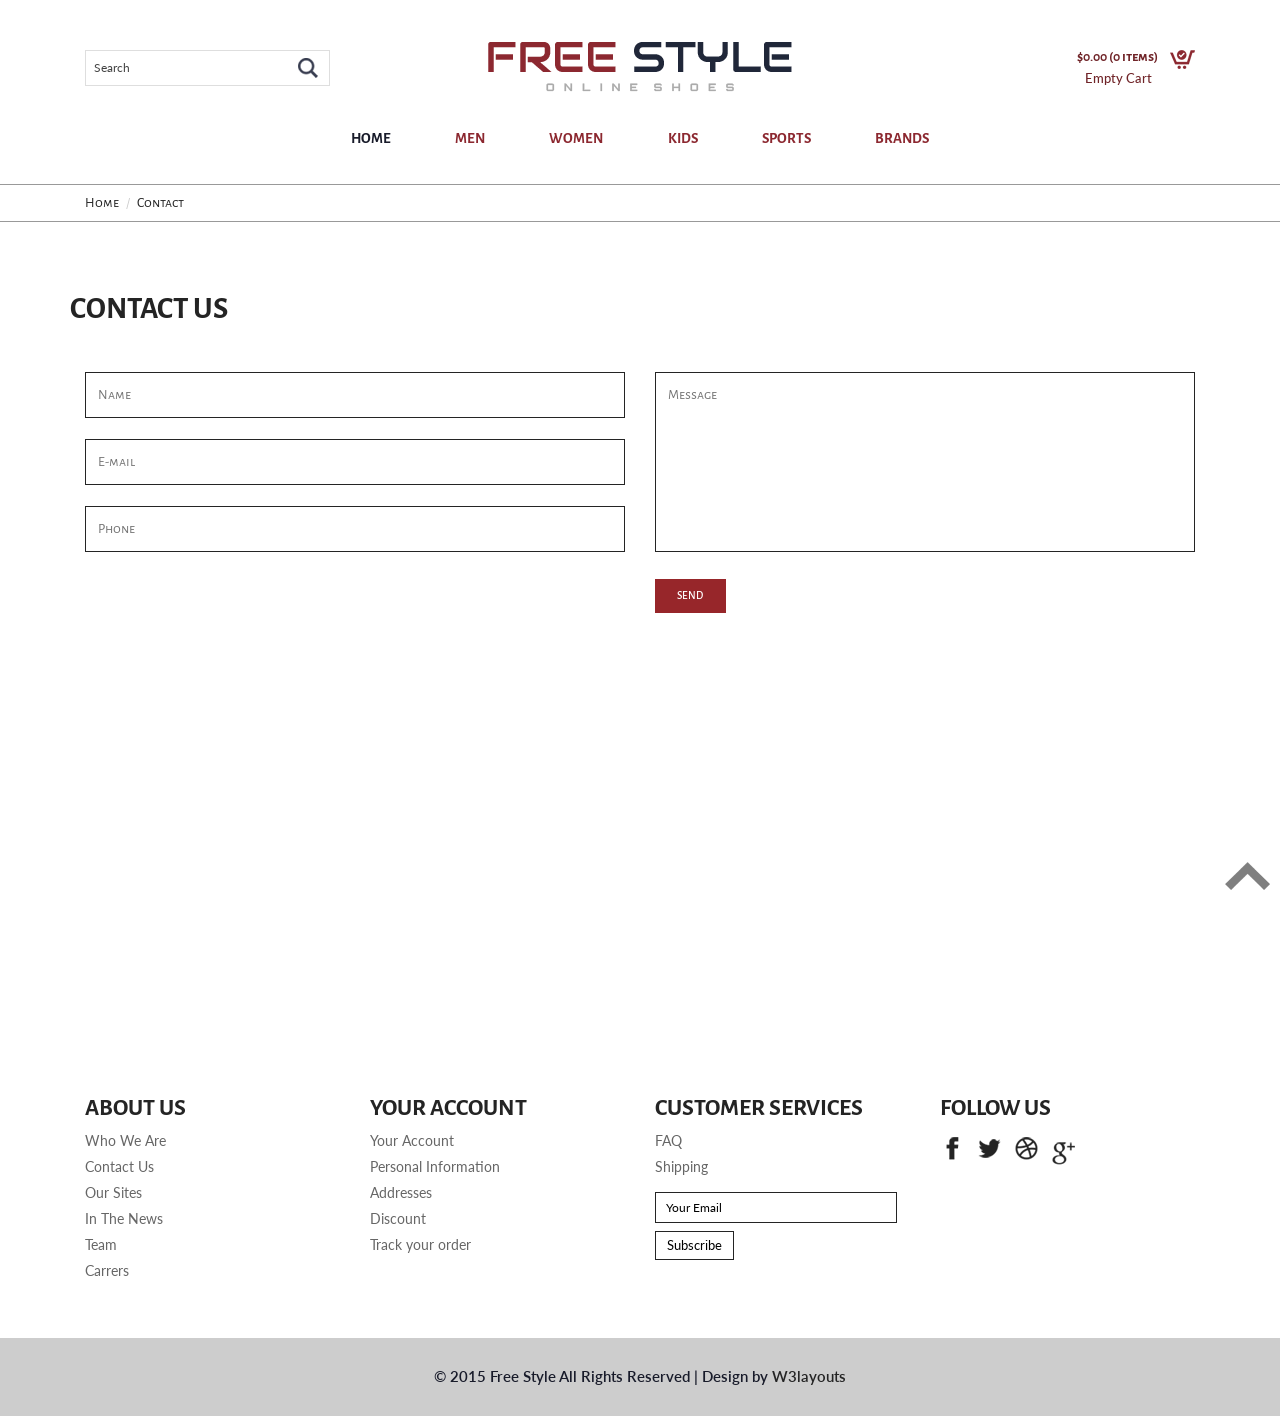
<file: contact.html>
<!--A Design by W3layouts 
Author: W3layout
Author URL: http://w3layouts.com
License: Creative Commons Attribution 3.0 Unported
License URL: http://creativecommons.org/licenses/by/3.0/
-->
<!DOCTYPE html>
<html>
<head>
<title>Free Style A Ecommerce Category Flat Bootstarp Resposive Website Template | Contact :: w3layouts</title>
<link href="css/bootstrap.css" rel="stylesheet" type="text/css" media="all" />
<!-- jQuery (necessary for Bootstrap's JavaScript plugins) -->
<script src="js/jquery-1.11.0.min.js"></script>
<!-- Custom Theme files -->
<!--theme-style-->
<link href="css/style.css" rel="stylesheet" type="text/css" media="all" />	
<!--//theme-style-->
<meta name="viewport" content="width=device-width, initial-scale=1">
<meta http-equiv="Content-Type" content="text/html; charset=utf-8" />
<meta name="keywords" content="Free Style Responsive web template, Bootstrap Web Templates, Flat Web Templates, Andriod Compatible web template, 
Smartphone Compatible web template, free webdesigns for Nokia, Samsung, LG, SonyErricsson, Motorola web design" />
<script type="application/x-javascript"> addEventListener("load", function() { setTimeout(hideURLbar, 0); }, false); function hideURLbar(){ window.scrollTo(0,1); } </script>
<!--fonts-->
<link href='http://fonts.googleapis.com/css?family=Alegreya+Sans+SC:100,300,400,500,700,800,900,100italic,300italic,400italic,500italic,700italic,800italic,900italic' rel='stylesheet' type='text/css'>
<link href='http://fonts.googleapis.com/css?family=Lato:100,300,400,700,900,100italic,300italic,400italic,700italic,900italic' rel='stylesheet' type='text/css'>
<!--//fonts-->
<script type="text/javascript" src="js/move-top.js"></script>
<script type="text/javascript" src="js/easing.js"></script>
<script type="text/javascript">
					jQuery(document).ready(function($) {
						$(".scroll").click(function(event){		
							event.preventDefault();
							$('html,body').animate({scrollTop:$(this.hash).offset().top},1000);
						});
					});
				</script>	
<!-- start menu -->
<script src="js/simpleCart.min.js"> </script>
<link href="css/memenu.css" rel="stylesheet" type="text/css" media="all" />
<script type="text/javascript" src="js/memenu.js"></script>
<script>$(document).ready(function(){$(".memenu").memenu();});</script>				
</head>
<body> 
	<!--top-header-->
	<div class="top-header">
	<div class="container">
		<div class="top-header-main">
			<div class="col-md-4 top-header-left">
				<div class="search-bar">
					<input type="text" value="Search" onfocus="this.value = '';" onblur="if (this.value == '') {this.value = 'Search';}">
					<input type="submit" value="">
				</div>
			</div>
			<div class="col-md-4 top-header-middle">
				<a href="index.html"><img src="images/logo-4.png" alt="" /></a>
			</div>
			<div class="col-md-4 top-header-right">
				<div class="cart box_1">
						<a href="checkout.html">
						<h3> <div class="total">
							<span class="simpleCart_total"></span> (<span id="simpleCart_quantity" class="simpleCart_quantity"></span> items)</div>
							<img src="images/cart-1.png" alt=""/></h3>
						</a>
						<p><a href="javascript:;" class="simpleCart_empty">Empty Cart</a></p>
						<div class="clearfix"> </div>
					</div>
			</div>
			<div class="clearfix"></div>
		</div>
	</div>
</div>
<!--top-header-->
<!--bottom-header-->
	<div class="header-bottom">
		<div class="container">
			<div class="top-nav">
				<ul class="memenu skyblue"><li class="active"><a href="index.html">Home</a></li>
					<li class="grid"><a href="#">Men</a>
						<div class="mepanel">
							<div class="row">
								<div class="col1 me-one">
									<h4>Shop</h4>
									<ul>
										<li><a href="products.html">New Arrivals</a></li>
										<li><a href="products.html">Men</a></li>
										<li><a href="products.html">Women</a></li>
										<li><a href="products.html">Accessories</a></li>
										<li><a href="products.html">Kids</a></li>
										<li><a href="products.html">login</a></li>
										<li><a href="products.html">Brands</a></li>
										<li><a href="products.html">My Shopping Bag</a></li>
									</ul>
								</div>
								<div class="col1 me-one">
									<h4>Style Zone</h4>
									<ul>
										<li><a href="products.html">Men</a></li>
										<li><a href="products.html">Women</a></li>
										<li><a href="products.html">Brands</a></li>
										<li><a href="products.html">Kids</a></li>
										<li><a href="products.html">Accessories</a></li>
										<li><a href="products.html">Style Videos</a></li>
									</ul>	
								</div>
								<div class="col1 me-one">
									<h4>Popular Brands</h4>
									<ul>
										<li><a href="products.html">Levis</a></li>
										<li><a href="products.html">Persol</a></li>
										<li><a href="products.html">Nike</a></li>
										<li><a href="products.html">Edwin</a></li>
										<li><a href="products.html">New Balance</a></li>
										<li><a href="products.html">Jack & Jones</a></li>
										<li><a href="products.html">Paul Smith</a></li>
										<li><a href="products.html">Ray-Ban</a></li>
										<li><a href="products.html">Wood Wood</a></li>
									</ul>	
								</div>
							</div>
						</div>
					</li>
					<li class="grid"><a href="#">Women</a>
						<div class="mepanel">
							<div class="row">
								<div class="col1 me-one">
									<h4>Shop</h4>
									<ul>
										<li><a href="products.html">New Arrivals</a></li>
										<li><a href="products.html">Men</a></li>
										<li><a href="products.html">Women</a></li>
										<li><a href="products.html">Accessories</a></li>
										<li><a href="products.html">Kids</a></li>
										<li><a href="products.html">login</a></li>
										<li><a href="products.html">Brands</a></li>
										<li><a href="products.html">My Shopping Bag</a></li>
									</ul>
								</div>
								<div class="col1 me-one">
									<h4>Style Zone</h4>
									<ul>
										<li><a href="products.html">Men</a></li>
										<li><a href="products.html">Women</a></li>
										<li><a href="products.html">Brands</a></li>
										<li><a href="products.html">Kids</a></li>
										<li><a href="products.html">Accessories</a></li>
										<li><a href="products.html">Style Videos</a></li>
									</ul>	
								</div>
								<div class="col1 me-one">
									<h4>Popular Brands</h4>
									<ul>
										<li><a href="products.html">Levis</a></li>
										<li><a href="products.html">Persol</a></li>
										<li><a href="products.html">Nike</a></li>
										<li><a href="products.html">Edwin</a></li>
										<li><a href="products.html">New Balance</a></li>
										<li><a href="products.html">Jack & Jones</a></li>
										<li><a href="products.html">Paul Smith</a></li>
										<li><a href="products.html">Ray-Ban</a></li>
										<li><a href="products.html">Wood Wood</a></li>
									</ul>	
								</div>
							</div>
						</div>
					</li>
					<li class="grid"><a href="#">Kids</a>
						<div class="mepanel">
							<div class="row">
								<div class="col1 me-one">
									<h4>Shop</h4>
									<ul>
										<li><a href="products.html">New Arrivals</a></li>
										<li><a href="products.html">Men</a></li>
										<li><a href="products.html">Women</a></li>
										<li><a href="products.html">Accessories</a></li>
										<li><a href="products.html">Kids</a></li>
										<li><a href="products.html">login</a></li>
										<li><a href="products.html">Brands</a></li>
										<li><a href="products.html">My Shopping Bag</a></li>
									</ul>
								</div>
								<div class="col1 me-one">
									<h4>Style Zone</h4>
									<ul>
										<li><a href="products.html">Men</a></li>
										<li><a href="products.html">Women</a></li>
										<li><a href="products.html">Brands</a></li>
										<li><a href="products.html">Kids</a></li>
										<li><a href="products.html">Accessories</a></li>
										<li><a href="products.html">Style Videos</a></li>
									</ul>	
								</div>
								<div class="col1 me-one">
									<h4>Popular Brands</h4>
									<ul>
										<li><a href="products.html">Levis</a></li>
										<li><a href="products.html">Persol</a></li>
										<li><a href="products.html">Nike</a></li>
										<li><a href="products.html">Edwin</a></li>
										<li><a href="products.html">New Balance</a></li>
										<li><a href="products.html">Jack & Jones</a></li>
										<li><a href="products.html">Paul Smith</a></li>
										<li><a href="products.html">Ray-Ban</a></li>
										<li><a href="products.html">Wood Wood</a></li>
									</ul>	
								</div>
							</div>
						</div>
					</li>
					<li class="grid"><a href="#">Sports</a>
						<div class="mepanel">
							<div class="row">
								<div class="col1 me-one">
									<h4>Shop</h4>
									<ul>
										<li><a href="products.html">New Arrivals</a></li>
										<li><a href="products.html">Men</a></li>
										<li><a href="products.html">Women</a></li>
										<li><a href="products.html">Accessories</a></li>
										<li><a href="products.html">Kids</a></li>
										<li><a href="products.html">login</a></li>
										<li><a href="products.html">Brands</a></li>
										<li><a href="products.html">My Shopping Bag</a></li>
									</ul>
								</div>
								<div class="col1 me-one">
									<h4>Style Zone</h4>
									<ul>
										<li><a href="products.html">Men</a></li>
										<li><a href="products.html">Women</a></li>
										<li><a href="products.html">Brands</a></li>
										<li><a href="products.html">Kids</a></li>
										<li><a href="products.html">Accessories</a></li>
										<li><a href="products.html">Style Videos</a></li>
									</ul>	
								</div>
								<div class="col1 me-one">
									<h4>Popular Brands</h4>
									<ul>
										<li><a href="products.html">Levis</a></li>
										<li><a href="products.html">Persol</a></li>
										<li><a href="products.html">Nike</a></li>
										<li><a href="products.html">Edwin</a></li>
										<li><a href="products.html">New Balance</a></li>
										<li><a href="products.html">Jack & Jones</a></li>
										<li><a href="products.html">Paul Smith</a></li>
										<li><a href="products.html">Ray-Ban</a></li>
										<li><a href="products.html">Wood Wood</a></li>
									</ul>	
								</div>
							</div>
						</div>
					</li>
					<li class="grid"><a href="#">Brands</a>
						<div class="mepanel">
							<div class="row">
								<div class="col1 me-one">
									<h4>Shop</h4>
									<ul>
										<li><a href="products.html">New Arrivals</a></li>
										<li><a href="products.html">Men</a></li>
										<li><a href="products.html">Women</a></li>
										<li><a href="products.html">Accessories</a></li>
										<li><a href="products.html">Kids</a></li>
										<li><a href="products.html">login</a></li>
										<li><a href="products.html">Brands</a></li>
										<li><a href="products.html">My Shopping Bag</a></li>
									</ul>
								</div>
								<div class="col1 me-one">
									<h4>Style Zone</h4>
									<ul>
										<li><a href="products.html">Men</a></li>
										<li><a href="products.html">Women</a></li>
										<li><a href="products.html">Brands</a></li>
										<li><a href="products.html">Kids</a></li>
										<li><a href="products.html">Accessories</a></li>
										<li><a href="products.html">Style Videos</a></li>
									</ul>	
								</div>
								<div class="col1 me-one">
									<h4>Popular Brands</h4>
									<ul>
										<li><a href="products.html">Levis</a></li>
										<li><a href="products.html">Persol</a></li>
										<li><a href="products.html">Nike</a></li>
										<li><a href="products.html">Edwin</a></li>
										<li><a href="products.html">New Balance</a></li>
										<li><a href="products.html">Jack & Jones</a></li>
										<li><a href="products.html">Paul Smith</a></li>
										<li><a href="products.html">Ray-Ban</a></li>
										<li><a href="products.html">Wood Wood</a></li>
									</ul>	
								</div>
							</div>
						</div>
					</li>
				</ul>
			</div>
			<div class="clearfix"> </div>
		</div>
	</div>
	<!--bottom-header-->
	<!--start-breadcrumbs-->
	<div class="breadcrumbs">
		<div class="container">
			<div class="breadcrumbs-main">
				<ol class="breadcrumb">
					<li><a href="index.html">Home</a></li>
					<li class="active">Contact</li>
				</ol>
			</div>
		</div>
	</div>
	<!--end-breadcrumbs-->
	<!--start-contact-->
	<div class="contact">
		<div class="container">
			<div class="contact-top heading"> 
				<h3>CONTACT US</h3>
			</div>
			<div class="contact-bottom"> 
				<div class="col-md-6 contact-left"> 
				<form>
					<input type="text" placeholder="Name" required="">
					<input type="text" placeholder="E-mail" required="">
					<input type="text" placeholder="Phone" required="">
				</form>
				</div>
				<div class="col-md-6 contact-left">
				<form>
					<textarea placeholder="Message"></textarea>
					<input type="submit" value="SEND">
				</form>	
				</div>
				<div class="clearfix"> </div>
			</div>
		</div>
	</div>
	<!--end-contact-->
	<!--start-map-->
	<div class="map">
		<iframe src="https://www.google.com/maps/embed?pb=!1m18!1m12!1m3!1d10120.556497001287!2d18.76800955!3d50.6431073!2m3!1f0!2f0!3f0!3m2!1i1024!2i768!4f13.1!3m3!1m2!1s0x4710db154211990b%3A0x2d1cfe0737d73ec1!2sRusinowice%2C+Poland!5e0!3m2!1sen!2sin!4v1434621332678" frameborder="0" style="border:0"></iframe>
	</div>
	<!--end-map-->
	<!--start-footer-->
	<div class="footer">
		<div class="container">
			<div class="footer-top">
				<div class="col-md-3 footer-left">
					<h3>ABOUT US</h3>
					<ul>
						<li><a href="#">Who We Are</a></li>
						<li><a href="contact.html">Contact Us</a></li>
						<li><a href="#">Our Sites</a></li>
						<li><a href="#">In The News</a></li>
						<li><a href="#">Team</a></li>
						<li><a href="#">Carrers</a></li>					 
					</ul>
				</div>
				<div class="col-md-3 footer-left">
					<h3>YOUR ACCOUNT</h3>
					<ul>
						<li><a href="account.html">Your Account</a></li>
						<li><a href="#">Personal Information</a></li>
						<li><a href="contact.html">Addresses</a></li>
						<li><a href="#">Discount</a></li>
						<li><a href="#">Track your order</a></li>					 					 
					</ul>
				</div>
				<div class="col-md-3 footer-left">
					<h3>CUSTOMER SERVICES</h3>
					<ul>
						<li><a href="#">FAQ</a></li>
						<li><a href="#">Shipping</a></li>				 
					</ul>
					<div class="sub">
						<form>
							<input type="text" value="Your Email" onfocus="this.value = '';" onblur="if (this.value == '') {this.value = 'Your Email';}">
							<input type="submit" value="Subscribe">
						</form>
					</div>
				</div>
				<div class="col-md-3 footer-left footer-right">
					<h3>FOLLOW US</h3>
					<ul>
						<li><a href="#"><span class="fb"> </span></a></li>
						<li><a href="#"><span class="twit"> </span></a></li>
						<li><a href="#"><span class="drbl"> </span></a></li>
						<li><a href="#"><span class="google"> </span></a></li>				 
					</ul>
				</div>
				<div class="clearfix"> </div>
			</div>
		</div>
	</div>
	<!--end-footer-->
	<!--end-footer-text-->
	<div class="footer-text">
		<div class="container">
			<div class="footer-main">
				<p class="footer-class">© 2015 Free Style All Rights Reserved | Design by  <a href="http://w3layouts.com/" target="_blank">W3layouts</a> </p>
			</div>
		</div>
		<script type="text/javascript">
									$(document).ready(function() {
										/*
										var defaults = {
								  			containerID: 'toTop', // fading element id
											containerHoverID: 'toTopHover', // fading element hover id
											scrollSpeed: 1200,
											easingType: 'linear' 
								 		};
										*/
										
										$().UItoTop({ easingType: 'easeOutQuart' });
										
									});
								</script>
		<a href="#home" id="toTop" class="scroll" style="display: block;"> <span id="toTopHover" style="opacity: 1;"> </span></a>
	</div>
	<!--end-footer-text-->	
</body>
</html>
</file>
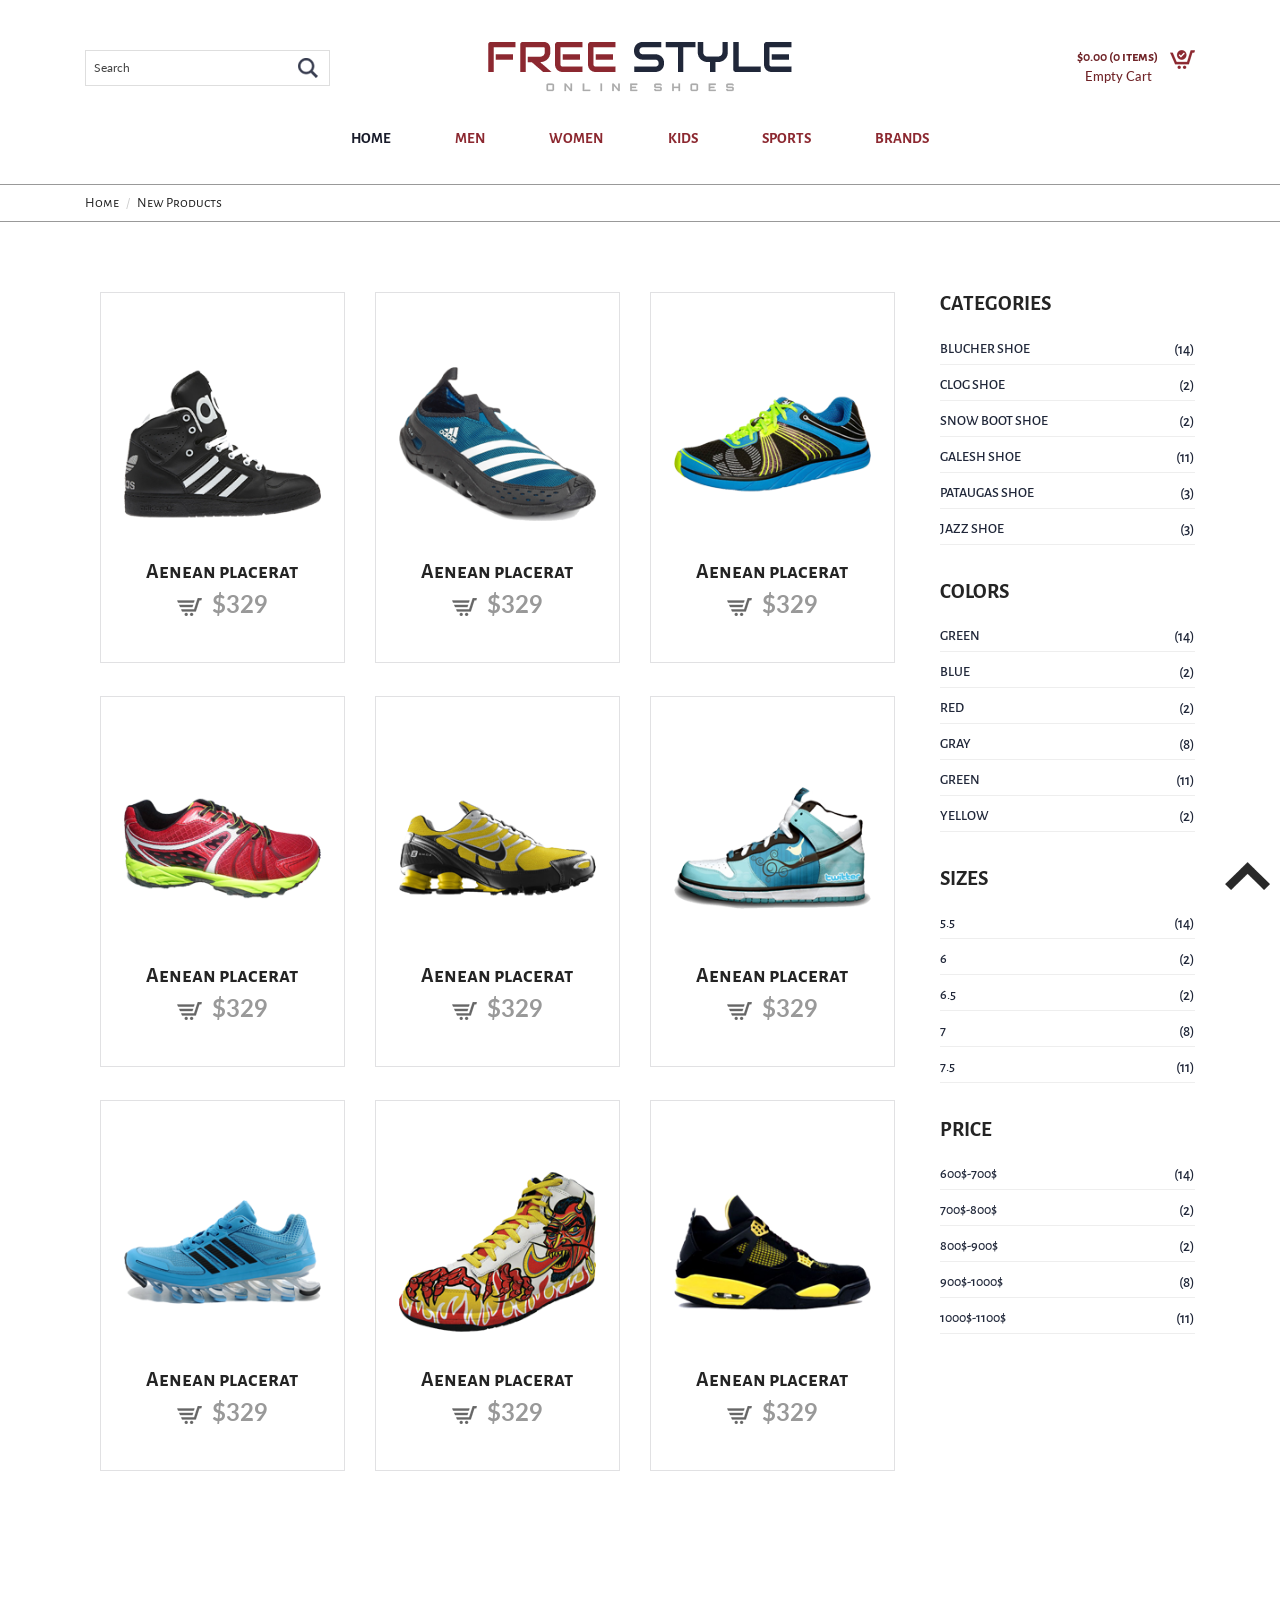
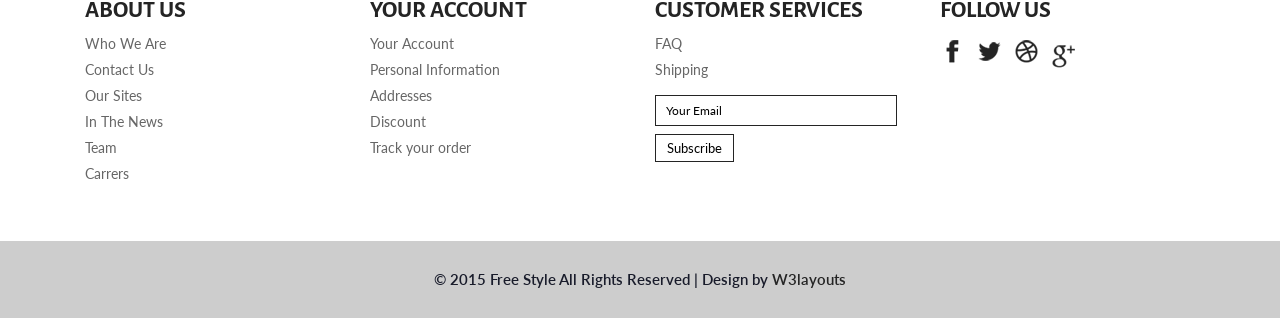
<file: products.html>
<!--A Design by W3layouts 
Author: W3layout
Author URL: http://w3layouts.com
License: Creative Commons Attribution 3.0 Unported
License URL: http://creativecommons.org/licenses/by/3.0/
-->
<!DOCTYPE html>
<html>
<head>
<title>Free Style A Ecommerce Category Flat Bootstarp Resposive Website Template | Products :: w3layouts</title>
<link href="css/bootstrap.css" rel="stylesheet" type="text/css" media="all" />
<!-- jQuery (necessary for Bootstrap's JavaScript plugins) -->
<script src="js/jquery-1.11.0.min.js"></script>
<!-- Custom Theme files -->
<!--theme-style-->
<link href="css/style.css" rel="stylesheet" type="text/css" media="all" />	
<!--//theme-style-->
<meta name="viewport" content="width=device-width, initial-scale=1">
<meta http-equiv="Content-Type" content="text/html; charset=utf-8" />
<meta name="keywords" content="Free Style Responsive web template, Bootstrap Web Templates, Flat Web Templates, Andriod Compatible web template, 
Smartphone Compatible web template, free webdesigns for Nokia, Samsung, LG, SonyErricsson, Motorola web design" />
<script type="application/x-javascript"> addEventListener("load", function() { setTimeout(hideURLbar, 0); }, false); function hideURLbar(){ window.scrollTo(0,1); } </script>
<!--fonts-->
<link href='http://fonts.googleapis.com/css?family=Alegreya+Sans+SC:100,300,400,500,700,800,900,100italic,300italic,400italic,500italic,700italic,800italic,900italic' rel='stylesheet' type='text/css'>
<link href='http://fonts.googleapis.com/css?family=Lato:100,300,400,700,900,100italic,300italic,400italic,700italic,900italic' rel='stylesheet' type='text/css'>
<!--//fonts-->
<script type="text/javascript" src="js/move-top.js"></script>
<script type="text/javascript" src="js/easing.js"></script>
<script type="text/javascript">
					jQuery(document).ready(function($) {
						$(".scroll").click(function(event){		
							event.preventDefault();
							$('html,body').animate({scrollTop:$(this.hash).offset().top},1000);
						});
					});
				</script>	
<!-- start menu -->
<script src="js/simpleCart.min.js"> </script>
<link href="css/memenu.css" rel="stylesheet" type="text/css" media="all" />
<script type="text/javascript" src="js/memenu.js"></script>
<script>$(document).ready(function(){$(".memenu").memenu();});</script>				
</head>
<body> 
	<!--top-header-->
	<div class="top-header">
	<div class="container">
		<div class="top-header-main">
			<div class="col-md-4 top-header-left">
				<div class="search-bar">
					<input type="text" value="Search" onfocus="this.value = '';" onblur="if (this.value == '') {this.value = 'Search';}">
					<input type="submit" value="">
				</div>
			</div>
			<div class="col-md-4 top-header-middle">
				<a href="index.html"><img src="images/logo-4.png" alt="" /></a>
			</div>
			<div class="col-md-4 top-header-right">
				<div class="cart box_1">
						<a href="checkout.html">
						<h3> <div class="total">
							<span class="simpleCart_total"></span> (<span id="simpleCart_quantity" class="simpleCart_quantity"></span> items)</div>
							<img src="images/cart-1.png" alt="" />
						</a>
						<p><a href="javascript:;" class="simpleCart_empty">Empty Cart</a></p>
						<div class="clearfix"> </div>
					</div>
			</div>
			<div class="clearfix"></div>
		</div>
	</div>
</div>
<!--top-header-->
<!--bottom-header-->
	<div class="header-bottom">
		<div class="container">
			<div class="top-nav">
				<ul class="memenu skyblue"><li class="active"><a href="index.html">Home</a></li>
					<li class="grid"><a href="#">Men</a>
						<div class="mepanel">
							<div class="row">
								<div class="col1 me-one">
									<h4>Shop</h4>
									<ul>
										<li><a href="products.html">New Arrivals</a></li>
										<li><a href="products.html">Men</a></li>
										<li><a href="products.html">Women</a></li>
										<li><a href="products.html">Accessories</a></li>
										<li><a href="products.html">Kids</a></li>
										<li><a href="products.html">login</a></li>
										<li><a href="products.html">Brands</a></li>
										<li><a href="products.html">My Shopping Bag</a></li>
									</ul>
								</div>
								<div class="col1 me-one">
									<h4>Style Zone</h4>
									<ul>
										<li><a href="products.html">Men</a></li>
										<li><a href="products.html">Women</a></li>
										<li><a href="products.html">Brands</a></li>
										<li><a href="products.html">Kids</a></li>
										<li><a href="products.html">Accessories</a></li>
										<li><a href="products.html">Style Videos</a></li>
									</ul>	
								</div>
								<div class="col1 me-one">
									<h4>Popular Brands</h4>
									<ul>
										<li><a href="products.html">Levis</a></li>
										<li><a href="products.html">Persol</a></li>
										<li><a href="products.html">Nike</a></li>
										<li><a href="products.html">Edwin</a></li>
										<li><a href="products.html">New Balance</a></li>
										<li><a href="products.html">Jack & Jones</a></li>
										<li><a href="products.html">Paul Smith</a></li>
										<li><a href="products.html">Ray-Ban</a></li>
										<li><a href="products.html">Wood Wood</a></li>
									</ul>	
								</div>
							</div>
						</div>
					</li>
					<li class="grid"><a href="#">Women</a>
						<div class="mepanel">
							<div class="row">
								<div class="col1 me-one">
									<h4>Shop</h4>
									<ul>
										<li><a href="products.html">New Arrivals</a></li>
										<li><a href="products.html">Men</a></li>
										<li><a href="products.html">Women</a></li>
										<li><a href="products.html">Accessories</a></li>
										<li><a href="products.html">Kids</a></li>
										<li><a href="products.html">login</a></li>
										<li><a href="products.html">Brands</a></li>
										<li><a href="products.html">My Shopping Bag</a></li>
									</ul>
								</div>
								<div class="col1 me-one">
									<h4>Style Zone</h4>
									<ul>
										<li><a href="products.html">Men</a></li>
										<li><a href="products.html">Women</a></li>
										<li><a href="products.html">Brands</a></li>
										<li><a href="products.html">Kids</a></li>
										<li><a href="products.html">Accessories</a></li>
										<li><a href="products.html">Style Videos</a></li>
									</ul>	
								</div>
								<div class="col1 me-one">
									<h4>Popular Brands</h4>
									<ul>
										<li><a href="products.html">Levis</a></li>
										<li><a href="products.html">Persol</a></li>
										<li><a href="products.html">Nike</a></li>
										<li><a href="products.html">Edwin</a></li>
										<li><a href="products.html">New Balance</a></li>
										<li><a href="products.html">Jack & Jones</a></li>
										<li><a href="products.html">Paul Smith</a></li>
										<li><a href="products.html">Ray-Ban</a></li>
										<li><a href="products.html">Wood Wood</a></li>
									</ul>	
								</div>
							</div>
						</div>
					</li>
					<li class="grid"><a href="#">Kids</a>
						<div class="mepanel">
							<div class="row">
								<div class="col1 me-one">
									<h4>Shop</h4>
									<ul>
										<li><a href="products.html">New Arrivals</a></li>
										<li><a href="products.html">Men</a></li>
										<li><a href="products.html">Women</a></li>
										<li><a href="products.html">Accessories</a></li>
										<li><a href="products.html">Kids</a></li>
										<li><a href="products.html">login</a></li>
										<li><a href="products.html">Brands</a></li>
										<li><a href="products.html">My Shopping Bag</a></li>
									</ul>
								</div>
								<div class="col1 me-one">
									<h4>Style Zone</h4>
									<ul>
										<li><a href="products.html">Men</a></li>
										<li><a href="products.html">Women</a></li>
										<li><a href="products.html">Brands</a></li>
										<li><a href="products.html">Kids</a></li>
										<li><a href="products.html">Accessories</a></li>
										<li><a href="products.html">Style Videos</a></li>
									</ul>	
								</div>
								<div class="col1 me-one">
									<h4>Popular Brands</h4>
									<ul>
										<li><a href="products.html">Levis</a></li>
										<li><a href="products.html">Persol</a></li>
										<li><a href="products.html">Nike</a></li>
										<li><a href="products.html">Edwin</a></li>
										<li><a href="products.html">New Balance</a></li>
										<li><a href="products.html">Jack & Jones</a></li>
										<li><a href="products.html">Paul Smith</a></li>
										<li><a href="products.html">Ray-Ban</a></li>
										<li><a href="products.html">Wood Wood</a></li>
									</ul>	
								</div>
							</div>
						</div>
					</li>
					<li class="grid"><a href="#">Sports</a>
						<div class="mepanel">
							<div class="row">
								<div class="col1 me-one">
									<h4>Shop</h4>
									<ul>
										<li><a href="products.html">New Arrivals</a></li>
										<li><a href="products.html">Men</a></li>
										<li><a href="products.html">Women</a></li>
										<li><a href="products.html">Accessories</a></li>
										<li><a href="products.html">Kids</a></li>
										<li><a href="products.html">login</a></li>
										<li><a href="products.html">Brands</a></li>
										<li><a href="products.html">My Shopping Bag</a></li>
									</ul>
								</div>
								<div class="col1 me-one">
									<h4>Style Zone</h4>
									<ul>
										<li><a href="products.html">Men</a></li>
										<li><a href="products.html">Women</a></li>
										<li><a href="products.html">Brands</a></li>
										<li><a href="products.html">Kids</a></li>
										<li><a href="products.html">Accessories</a></li>
										<li><a href="products.html">Style Videos</a></li>
									</ul>	
								</div>
								<div class="col1 me-one">
									<h4>Popular Brands</h4>
									<ul>
										<li><a href="products.html">Levis</a></li>
										<li><a href="products.html">Persol</a></li>
										<li><a href="products.html">Nike</a></li>
										<li><a href="products.html">Edwin</a></li>
										<li><a href="products.html">New Balance</a></li>
										<li><a href="products.html">Jack & Jones</a></li>
										<li><a href="products.html">Paul Smith</a></li>
										<li><a href="products.html">Ray-Ban</a></li>
										<li><a href="products.html">Wood Wood</a></li>
									</ul>	
								</div>
							</div>
						</div>
					</li>
					<li class="grid"><a href="#">Brands</a>
						<div class="mepanel">
							<div class="row">
								<div class="col1 me-one">
									<h4>Shop</h4>
									<ul>
										<li><a href="products.html">New Arrivals</a></li>
										<li><a href="products.html">Men</a></li>
										<li><a href="products.html">Women</a></li>
										<li><a href="products.html">Accessories</a></li>
										<li><a href="products.html">Kids</a></li>
										<li><a href="products.html">login</a></li>
										<li><a href="products.html">Brands</a></li>
										<li><a href="products.html">My Shopping Bag</a></li>
									</ul>
								</div>
								<div class="col1 me-one">
									<h4>Style Zone</h4>
									<ul>
										<li><a href="products.html">Men</a></li>
										<li><a href="products.html">Women</a></li>
										<li><a href="products.html">Brands</a></li>
										<li><a href="products.html">Kids</a></li>
										<li><a href="products.html">Accessories</a></li>
										<li><a href="products.html">Style Videos</a></li>
									</ul>	
								</div>
								<div class="col1 me-one">
									<h4>Popular Brands</h4>
									<ul>
										<li><a href="products.html">Levis</a></li>
										<li><a href="products.html">Persol</a></li>
										<li><a href="products.html">Nike</a></li>
										<li><a href="products.html">Edwin</a></li>
										<li><a href="products.html">New Balance</a></li>
										<li><a href="products.html">Jack & Jones</a></li>
										<li><a href="products.html">Paul Smith</a></li>
										<li><a href="products.html">Ray-Ban</a></li>
										<li><a href="products.html">Wood Wood</a></li>
									</ul>	
								</div>
							</div>
						</div>
					</li>
				</ul>
			</div>
			<div class="clearfix"> </div>
		</div>
	</div>
	<!--bottom-header-->
	<!--start-breadcrumbs-->
	<div class="breadcrumbs">
		<div class="container">
			<div class="breadcrumbs-main">
				<ol class="breadcrumb">
					<li><a href="index.html">Home</a></li>
					<li class="active">New Products</li>
				</ol>
			</div>
		</div>
	</div>
	<!--end-breadcrumbs-->
	<!--start-product--> 
	<div class="product">
		<div class="container">
			<div class="product-main">
				<div class="col-md-9 p-left">
				<div class="product-one">
				<div class="col-md-4 product-left single-left"> 
					<div class="p-one simpleCart_shelfItem">
						<a href="single.html">
								<img src="images/shoes-1.png" alt="" />
								<div class="mask mask1">
									<span>Quick View</span>
								</div>
							</a>
						<h4>Aenean placerat</h4>
						<p><a class="item_add" href="#"><i></i> <span class=" item_price">$329</span></a></p>
					</div>
				</div>
				<div class="col-md-4 product-left single-left"> 
					<div class="p-one simpleCart_shelfItem">
						<a href="single.html">
								<img src="images/shoes-2.png" alt="" />
								<div class="mask mask1">
									<span>Quick View</span>
								</div>
							</a>
						<h4>Aenean placerat</h4>
						<p><a class="item_add" href="#"><i></i> <span class=" item_price">$329</span></a></p>
					</div>
				</div>
				<div class="col-md-4 product-left single-left"> 
					<div class="p-one simpleCart_shelfItem">
						<a href="single.html">
								<img src="images/shoes-3.png" alt="" />
								<div class="mask mask1">
									<span>Quick View</span>
								</div>
							</a>
						<h4>Aenean placerat</h4>
						<p><a class="item_add" href="#"><i></i> <span class=" item_price">$329</span></a></p>
					</div>
				</div>
				<div class="clearfix"> </div>
			</div>
			<div class="product-one">
				<div class="col-md-4 product-left single-left"> 
					<div class="p-one simpleCart_shelfItem">
						<a href="single.html">
								<img src="images/shoes-5.png" alt="" />
								<div class="mask mask1">
									<span>Quick View</span>
								</div>
							</a>
						<h4>Aenean placerat</h4>
						<p><a class="item_add" href="#"><i></i> <span class=" item_price">$329</span></a></p>
					</div>
				</div>
				<div class="col-md-4 product-left single-left"> 
					<div class="p-one simpleCart_shelfItem">
						<a href="single.html">
								<img src="images/shoes-6.png" alt="" />
								<div class="mask mask1">
									<span>Quick View</span>
								</div>
							</a>
						<h4>Aenean placerat</h4>
						<p><a class="item_add" href="#"><i></i> <span class=" item_price">$329</span></a></p>
					</div>
				</div>
				<div class="col-md-4 product-left single-left"> 
					<div class="p-one simpleCart_shelfItem">
						<a href="single.html">
								<img src="images/shoes-7.png" alt="" />
								<div class="mask mask1">
									<span>Quick View</span>
								</div>
							</a>
						<h4>Aenean placerat</h4>
						<p><a class="item_add" href="#"><i></i> <span class=" item_price">$329</span></a></p>
					</div>
				</div>
			<div class="clearfix"> </div>
			</div>
			<div class="product-one">
				<div class="col-md-4 product-left single-left"> 
					<div class="p-one simpleCart_shelfItem">
						<a href="single.html">
								<img src="images/shoes-15.png" alt="" />
								<div class="mask mask1">
									<span>Quick View</span>
								</div>
							</a>
						<h4>Aenean placerat</h4>
						<p><a class="item_add" href="#"><i></i> <span class=" item_price">$329</span></a></p>
						
					</div>
				</div>
				<div class="col-md-4 product-left single-left"> 
					<div class="p-one simpleCart_shelfItem">
						<a href="single.html">
								<img src="images/shoes-10.png" alt="" />
								<div class="mask mask1">
									<span>Quick View</span>
								</div>
							</a>
						<h4>Aenean placerat</h4>
						<p><a class="item_add" href="#"><i></i> <span class=" item_price">$329</span></a></p>
						
					</div>
				</div>
				<div class="col-md-4 product-left single-left"> 
					<div class="p-one simpleCart_shelfItem">
						<a href="single.html">
								<img src="images/shoes-11.png" alt="" />
								<div class="mask mask1">
									<span>Quick View</span>
								</div>
							</a>
						<h4>Aenean placerat</h4>
						<p><a class="item_add" href="#"><i></i> <span class=" item_price">$329</span></a></p>
					</div>
				</div>
				<div class="clearfix"> </div>
			</div>
			</div>
			<div class="col-md-3 p-right single-right">
				<h3>Categories</h3>
					<ul class="product-categories">
						<li><a href="#">Blucher Shoe</a> <span class="count">(14)</span></li>
						<li><a href="#">Clog Shoe</a> <span class="count">(2)</span></li>
						<li><a href="#">Snow Boot Shoe</a> <span class="count">(2)</span></li>
						<li><a href="#">Galesh Shoe</a> <span class="count">(11)</span></li>
						<li><a href="#">pataugas Shoe</a> <span class="count">(3)</span></li>
						<li><a href="#">Jazz Shoe</a> <span class="count">(3)</span></li>
					</ul>
					<h3>Colors</h3>
					<ul class="product-categories">
						<li><a href="#">Green</a> <span class="count">(14)</span></li>
						<li><a href="#">Blue</a> <span class="count">(2)</span></li>
						<li><a href="#">Red</a> <span class="count">(2)</span></li>
						<li><a href="#">Gray</a> <span class="count">(8)</span></li>
						<li><a href="#">Green</a> <span class="count">(11)</span></li>
						<li><a href="#">Yellow</a> <span class="count">(2)</span></li>
					</ul>
					<h3>Sizes</h3>
					<ul class="product-categories">
						<li><a href="#">5.5</a> <span class="count">(14)</span></li>
						<li><a href="#">6</a> <span class="count">(2)</span></li>
						<li><a href="#">6.5</a> <span class="count">(2)</span></li>
						<li><a href="#">7</a> <span class="count">(8)</span></li>
						<li><a href="#">7.5</a> <span class="count">(11)</span></li>
					</ul>
					<h3>Price</h3>
					<ul class="product-categories p1">
						<li><a href="#">600$-700$</a> <span class="count">(14)</span></li>
						<li><a href="#">700$-800$</a> <span class="count">(2)</span></li>
						<li><a href="#">800$-900$</a> <span class="count">(2)</span></li>
						<li><a href="#">900$-1000$</a> <span class="count">(8)</span></li>
						<li><a href="#">1000$-1100$</a> <span class="count">(11)</span></li>
					</ul>
			</div>
			<div class="clearfix"> </div>
		</div>
	</div>
	</div>
	<!--end-product-->
	<!--start-footer-->
	<div class="footer">
		<div class="container">
			<div class="footer-top">
				<div class="col-md-3 footer-left">
					<h3>ABOUT US</h3>
					<ul>
						<li><a href="#">Who We Are</a></li>
						<li><a href="contact.html">Contact Us</a></li>
						<li><a href="#">Our Sites</a></li>
						<li><a href="#">In The News</a></li>
						<li><a href="#">Team</a></li>
						<li><a href="#">Carrers</a></li>					 
					</ul>
				</div>
				<div class="col-md-3 footer-left">
					<h3>YOUR ACCOUNT</h3>
					<ul>
						<li><a href="account.html">Your Account</a></li>
						<li><a href="#">Personal Information</a></li>
						<li><a href="contact.html">Addresses</a></li>
						<li><a href="#">Discount</a></li>
						<li><a href="#">Track your order</a></li>					 					 
					</ul>
				</div>
				<div class="col-md-3 footer-left">
					<h3>CUSTOMER SERVICES</h3>
					<ul>
						<li><a href="#">FAQ</a></li>
						<li><a href="#">Shipping</a></li>				 
					</ul>
					<div class="sub">
						<form>
							<input type="text" value="Your Email" onfocus="this.value = '';" onblur="if (this.value == '') {this.value = 'Your Email';}">
							<input type="submit" value="Subscribe">
						</form>
					</div>
				</div>
				<div class="col-md-3 footer-left footer-right">
					<h3>FOLLOW US</h3>
					<ul>
						<li><a href="#"><span class="fb"> </span></a></li>
						<li><a href="#"><span class="twit"> </span></a></li>
						<li><a href="#"><span class="drbl"> </span></a></li>
						<li><a href="#"><span class="google"> </span></a></li>				 
					</ul>
				</div>
				<div class="clearfix"> </div>
			</div>
		</div>
	</div>
	<!--end-footer-->
	<!--end-footer-text-->
	<div class="footer-text">
		<div class="container">
			<div class="footer-main">
				<p class="footer-class">© 2015 Free Style All Rights Reserved | Design by  <a href="http://w3layouts.com/" target="_blank">W3layouts</a> </p>
			</div>
		</div>
		<script type="text/javascript">
									$(document).ready(function() {
										/*
										var defaults = {
								  			containerID: 'toTop', // fading element id
											containerHoverID: 'toTopHover', // fading element hover id
											scrollSpeed: 1200,
											easingType: 'linear' 
								 		};
										*/
										
										$().UItoTop({ easingType: 'easeOutQuart' });
										
									});
								</script>
		<a href="#home" id="toTop" class="scroll" style="display: block;"> <span id="toTopHover" style="opacity: 1;"> </span></a>
	</div>
	<!--end-footer-text-->	
</body>
</html>
</file>
<file: css/style.css>
/*--A Design by W3layouts 
Author: W3layout
Author URL: http://w3layouts.com
License: Creative Commons Attribution 3.0 Unported
License URL: http://creativecommons.org/licenses/by/3.0/
--*/
body{
	background:#fff;
	font-family: 'Alegreya Sans SC', sans-serif;
}
body a{
	transition: 0.5s all;
	-webkit-transition: 0.5s all;
	-o-transition: 0.5s all;
	-moz-transition: 0.5s all;
	-ms-transition: 0.5s all;
}
/*--starts-top-header--*/
.top-header {
	padding: 3em 0px 1.5em 0px;
}
.search-bar input[type="text"] {
	width: 100%;
	padding: 8px 45px 8px 8px;
	border: 1px solid rgba(0, 0, 0, 0.13);
	background: none;
	outline: none;
	-webkit-appearance: none;
	color: rgba(0, 0, 0, 0.74);
	font-size: 0.875em;
	font-family: 'Lato', sans-serif;
}
.search-bar input[type="submit"] {
	background: url(../images/search.png)no-repeat 0px 0px;
	outline: none;
	-webkit-appearance: none;
	border: 0;
	display: inline-block;
	vertical-align: -webkit-baseline-middle;
	position: absolute;
	width: 24px;
	height: 24px;
	top: 6px;
	left: 211px;
}
.search-bar {
	position: relative;
	width: 70%;
	margin-top: 8px;
}
.top-header-middle {
	text-align: center;
}
/*----*/
.itemContainer{
			width:100%;
			float:left;
		}

		.itemContainer div{
			float:left;
			margin: 5px 20px 5px 20px ;
		}

		.itemContainer a{
			text-decoration:none;
		}

		.cartHeaders{
			width:100%;
			float:left;
		}

		.cartHeaders div{
			float:left;
			margin: 5px 20px 5px 20px ;
		}
.item_add {
	color: #fff;
	border:none;
}	
.grid_1 img{
	margin-bottom:1em;
}
.box_1 {
	float: right;
	margin-top: 5px;
}
.box_1 h3 {
	color: #702428 !important;
	font-size: 1em;
	font-weight: 700;
	margin: 0;
}
a.simpleCart_empty {
	color: #702428;
	font-weight: 500;
	font-family: 'Lato', sans-serif;
	font-size: 13px;
}
.box_1 p {
	margin: 0px 0 0px 8px;
}	
.total {
	display: inline-block;
	vertical-align: middle;
	color: #702428;
}
.cart box_1 a:hover{
	text-decoration:none;
}
.box_1 a img {
	margin: 3px 0 0 10px;
}
/*----*/
/*--end-top-header--*/
/*--starts-bottom-header--*/
.header-bottom {
	padding: 10px 0px;
}
/*--end-bottom-header--*/
/*--banner-starts--*/
.banner-1{
	background:url(../images/banner.jpg) no-repeat center;
	min-height:700px;
	background-size:cover;
	-webkit-background-size:cover;
	-moz-background-size:cover;
	-o-background-size:cover;
	-ms-background-size:cover;
}
.banner-2{
	background:url(../images/banner-3.jpg) no-repeat;
	min-height:700px;
	background-size:cover;
	-webkit-background-size:cover;
	-moz-background-size:cover;
	-o-background-size:cover;
	-ms-background-size:cover;
}
.banner-3{
	background:url(../images/banner-2.jpg) no-repeat center;
	min-height:700px;
	background-size:cover;
	-webkit-background-size:cover;
	-moz-background-size:cover;
	-o-background-size:cover;
	-ms-background-size:cover;
}
/*------------------ Slider Part starts Here----------*/
.callbacks_container {
  position: relative;
  float: left;
  width: 100%;
}
.callbacks {
  position: relative;
  list-style: none;
  overflow: hidden;
  width: 100%;
  padding: 0;
  margin: 0;
}
.callbacks li {
  position: absolute;
  width: 100%;
  left: 0;
  top: 0;
}
.callbacks_nav {
  	position: absolute;
  	-webkit-tap-highlight-color: rgba(0,0,0,0);
  	top: 82%;
	left: 14%;
  	opacity: 0.7;
  	z-index: 3;
  	text-indent: -9999px;
  	overflow: hidden;
  	text-decoration: none;
  	height: 30px;
  	width: 30px;
  	background: transparent url("../images/arrows.png") no-repeat left top;
}
.callbacks_nav:active {
  	opacity: 1.0;
}
.callbacks_nav.next {
  	left: auto;
  	background-position: right top;
  	right: 82.2%;
}
.rslides {
  position: relative;
  list-style: none;
  overflow: hidden;
  width: 100%;
  padding: 0;
  margin: 0;
}
.rslides li {
  -webkit-backface-visibility: hidden;
  position: absolute;
  display: none;
  width: 100%;
  left: 0;
  top: 0;
}
.rslides img {
  height: auto;
}
.callbacks_tabs {
	list-style: none;
	position: absolute;
	top: 93%;
	z-index: 999;
	left: 0%;
	width: 100%;
	text-align: left;
	margin: 0;
	display: block;
}
.callbacks_tabs li{
	display:inline-block;
}
@media screen and (max-width: 600px) {
  .callbacks_nav {
    top: 47%;
    }
}
/*----*/
.callbacks_tabs a{
	visibility: hidden;
}
.callbacks_tabs a:after {
	content: "\f111";
	font-size: 0;
	font-family: FontAwesome;
	visibility: visible;
	display: block;
	height: 6px;
	width: 60px;
	display: inline-block;
	border: none;
	background: #8c2830;
}
.callbacks_here a:after{
	background:#181b2a;
}
ul.callbacks_tabs.callbacks2_tabs {
	display: block;
}
/*--Slider-Part-Ends-Here--*/	
/*--end-banner--*/
/*--start-banner-bottom--*/
.banner-bottom {
	background: rgba(153, 153, 153, 0.49);
	padding-top: 3em;
}
.bnr-one{
	background: #fff;
	padding: 30px 15px;
}
.bnr-left h1,.bnr-left h2{
	font-size: 1.7em;
	font-weight: 600;
	margin: 0;
	text-transform: uppercase;
}
.bnr-left h1 a,.bnr-left h2 a{
	color: #242424;
	text-decoration: none;
}
.bnr-left p {
	font-size: 14px;
	color: #666;
	line-height: 1.6em;
	font-family: 'Lato', sans-serif;
}
.b-btn{
	margin-top:3em;
}
.b-btn a {
	color: #181b2a;
	border: 2px solid #181b2a;
	padding: 6px 15px;
	font-size: 11px;
	font-family: 'Lato', sans-serif;
	font-weight: 700;
}
.b-btn a:hover{
	border:2px solid #8c2830;
	background:#8c2830;
	color:#fff;
	text-decoration:none;
	transition: 0.5s all;
	-webkit-transition: 0.5s all;
	-o-transition: 0.5s all;
	-moz-transition: 0.5s all;
	-ms-transition: 0.5s all;
}
.bnr-left, .bnr-right {
	width: 50%;
	float: left;
}
.bnr-right {
	text-align:center;
}
.bnr-two{
	background: #fff;
	padding: 30px 15px;
}
/*--end-banner-bottom--*/
/*--start-shoes--*/
.shoes {
	padding: 7em 0px;
}
/*--end-shoes--*/
/*--start-abt-shoe--*/
.abt-shoe {
	padding-top: 3em;
	background: rgba(153, 153, 153, 0.49);
}
.abt-one {
	text-align: center;
	background: #fff;
	padding-bottom: 20px;
}
.abt-one img{
	width:100%;
}
.abt-one h4{
	font-size: 1.5em;
	font-weight: 600;
	margin: 18px 0 0 0;
	text-transform: uppercase;
}
.abt-one h4 a{
	color: #242424;
	text-decoration: none;
}
.abt-one p {
	font-size: 14px;
	color: #666;
	line-height: 1.6em;
	font-family: 'Lato', sans-serif;
	padding: 6px 15px 0 15px;
	margin: 0;
}
/*--end-abt-shoe--*/
/*--start-footer--*/
.footer{
	padding:5em 0px;
}
.footer-left h3{
	color: #242424;
	font-size: 1.7em;
	font-weight: 600;
	margin: 0;
}
.footer-left ul {
	padding: 0;
	margin: 4% 0 0 0;
}
.footer-left ul li{
	list-style:none;
	margin:5px 0px;
}
.footer-left ul li:last-child{
	margin-bottom:0;
}
.footer-left ul li a{
	font-size: 14px;
	color: #666;
	font-family: 'Lato', sans-serif;
}
.footer-left ul li a:hover{
	color:#97262a;
	text-decoration:none;
	transition: 0.5s all;
	-webkit-transition: 0.5s all;
	-o-transition: 0.5s all;
	-moz-transition: 0.5s all;
	-ms-transition: 0.5s all;
}
.footer-right ul li{
	display:inline-block;
	margin-right:10px !important;
}
.footer-right ul li span{
	background:url(../images/social-icons.png) no-repeat;
	width:25px;
	height:25px;
	display:block;
}
.footer-right ul li span.fb{
	background-position:0px 0px;
}
.footer-right ul li span.twit{
	background-position:-25px 0px;
}
.footer-right ul li span.drbl{
	background-position:-50px 0px;
}
.footer-right ul li span.google{
	background-position:-75px 0px;
}
.footer-right ul li span.fb:hover{
	background-position:0px -25px;
}
.footer-right ul li span.twit:hover{
	background-position:-25px -25px;
}
.footer-right ul li span.drbl:hover{
	background-position:-50px -25px;
}
.footer-right ul li span.google:hover{
	background-position:-75px -25px;
}
.sub{
	margin-top:1em;
}
.sub input[type="text"] {
    width: 95%;
    color: #000;
    font-size: 12px;
    background: none;
    padding: 6px 10px;
    outline: none;
    border: none;
    border: 1px solid #242424;
    font-family: 'Lato', sans-serif;
}
.sub input[type=submit] {
    color: #000;
    padding: 4px 11px;
    font-size: 13px;
    cursor: pointer;
    border: 1px solid #242424;
    background: none;
    outline: none;
    margin-top: 8px;
    font-family: 'Lato', sans-serif;
}
.sub input[type=submit]:hover {
    background: #8c2830;
    color: #fff;
    border: 1px solid #bb131a;
    transition: 0.5s all;
    -webkit-transition: 0.5s all;
    -o-transition: 0.5s all;
    -moz-transition: 0.5s all;
    -ms-transition: 0.5s all;
}
/*--end-footer--*/
/*--start-footer-text--*/
.footer-text {
	padding: 2em 0px;
	background: rgba(153, 153, 153, 0.49);
}
.footer-main{
	text-align:center;
}
.footer-main p {
	color: #181b2a;
	font-size: 15px;
	font-weight: 600;
	font-family: 'Lato', sans-serif;
	margin: 0;
}
.footer-main p a {
	color: #242424;
}
.footer-main p a:hover {
  color: #8c2830;
  text-decoration: none;
  transition: 0.5s all ease;
  -webkit-transition: 0.5s all ease;
  -moz-transition: 0.5s all ease;
  -o-transition: 0.5s all ease;
  -ms-transition: 0.5s all ease;
}
/*--end-footer-text--*/
#toTop {
	display: none;
	text-decoration: none;
	position: fixed;
	bottom: 10px;
	right: 10px;
	overflow: hidden;
	width: 45px;
	height: 28px;
	border: none;
	text-indent: 100%;
	background: url(../images/top-arrow.png) no-repeat;
} 
/*--start-contact--*/
.heading h3{
	color: #242424;
	font-size: 2.2em;
	font-weight: 600;
	margin: 0;
}
.contact{
	padding:6em 0px;
}
.contact-bottom{
	margin-top:4%;
}
.contact-left form input[type="text"], .contact-left textarea {
	width: 100%;
	padding: 12px 12px;
	border: 1px solid #242424;
	font-size: 1em;
	margin-bottom: 1.5em;
	color: #242424;
	outline: none;
	font-weight: 400;
}
.contact-left textarea {
	resize: none;
	height: 180px;
}
.contact-left form input[type="submit"] {
	font-size: 0.8em;
	display: inline-block;
	background: #97262a;
	padding: 0.8em 2em;
	border: none;
	color: #fff;
	text-decoration: none;
	font-weight: 500;
	transition: 0.5s all ease;
	-webkit-transition: 0.5s all ease;
	-moz-transition: 0.5s all ease;
	-o-transition: 0.5s all ease;
	-ms-transition: 0.5s all ease;
}
.contact-left form input[type="submit"]:hover {
	background: #242424;
}
/*--end-contact--*/
/*--start-map--*/
.map{
	border:none;
}
.map iframe{
	width:100%;
	height:400px;
}
/*--end-map--*/
/*--start-account--*/
.account{
	padding:6em 0px;
}
.address span {
	font-size: 14px;
	color: #666;
	display: block;
	padding-bottom: 4px;
	font-family: 'Lato', sans-serif;
}
.address input[type="text"],.address input[type="password"] {
	border: 1px solid #242424;
	outline: none;
	width: 100%;
	font-size: 14px;
	padding: 10px 10px;
	font-family: 'Lato', sans-serif;
}
.address{
	margin-top:4%;
}
.address a {
	font-size: 14px;
	color: #666;
	font-weight: 500;
	font-family: 'Lato', sans-serif;
}
.address input[type="submit"] {
	background: #97262a;
	color: #FFF;
	font-size: 1em;
	padding: 0.5em 1.2em;
	transition: 0.5s all;
	-webkit-transition: 0.5s all;
	-moz-transition: 0.5s all;
	-o-transition: 0.5s all;
	display: inline-block;
	text-transform: uppercase;
	border: none;
	outline: none;
	margin-left: 10px;
}
.address input[type="submit"]:hover {
	background:#242424;
	transition: 0.5s all;
	-webkit-transition: 0.5s all;
	-moz-transition: 0.5s all;
	-o-transition: 0.5s all;
}
.new input[type="submit"]{
	margin-left:0;
}
/*--end-account--*/
/*--start-breadcrumbs--*/
.breadcrumbs {
	border-top: 1px solid #999;
	border-bottom: 1px solid #999;
	margin-top: 1em;
}
ol.breadcrumb {
	margin: 0;
}
.breadcrumb li a{
	color:#242424;
}
.breadcrumb li a:hover{
	color:#e64b50;
	text-decoration:none;
}
.breadcrumb > .active {
	color: #242424;
}
.breadcrumb {
	background: none;
}
/*--end-breadcrumbs--*/
/*--start-product--*/
.product{
	padding:6em 0px;
}
.p-one {
	border: 1px solid rgba(24, 27, 42, 0.13);
	padding: 40px 15px;
}
.product-left:hover .p-one{
	border: 1px solid #8c2830;
	transition: 0.5s all ease;
	-webkit-transition: 0.5s all ease;
	-moz-transition: 0.5s all ease;
	-o-transition: 0.5s all ease;
	-ms-transition: 0.5s all ease;
}
.product-left:hover .p-one img{
	-webkit-transform: scale(0.9);
	/* Webkit: Scale up image to 1.2x original size; */
	-moz-transform: scale(0.9);
	-o-transform: scale(0.9);
	opacity: 1;
}
.p-one img {
  -webkit-transition-duration: 0.5s;
  /* Webkit: Animation duration; */
  -moz-transition-duration: 0.5s;
  -o-transition-duration: 0.5s;
  width:100%;
}
.product-left:hover .p-one p a{
	color: #8c2830;
}
.product-left:hover .mask{
	display:block;
}
.mask {
	display: none;
	position: absolute;
	top: 44%;
	left: 33%;
}
.mask span{
	background:#8c2830;
	color:#fff;
	font-size:15px;
	font-weight:400;
	padding:6px 12px;
}
.product-left{
	position:relative;
	text-align:center;
}
.mask span:hover{
	text-decoration:none;
	background:#181b2a;
	transition: 0.7s all;
	-webkit-transition: 0.7s all;
	-o-transition: 0.7s all;
	-moz-transition: 0.7s all;
	-ms-transition: 0.7s all;
}
.product-one {
	margin-top: 4%;
}
.product-one:nth-child(1){
	margin-top:0;
}
.p-one h4{
	color: #242424;
	font-size: 21px;
	font-weight: 600;
	margin: 5px 0 0 0;
}
.p-one p {
	font-size: 1.7em;
	color: #999;
	font-family: 'Lato', sans-serif;
	margin: 5px 0 0 0;
	font-weight: 700;
	display: inline-block;
	vertical-align: middle;
}
.p-one p a {
	text-decoration: none;
	color: #999;
}
.p-one p i {
	background: url(../images/cart.png) no-repeat;
	width: 25px;
	height: 18px;
	display: inline-block;
	margin-right: 4px;
	vertical-align: middle;
}
.product-left:hover .p-one p i{
	background: url(../images/cart-2.png) no-repeat;
}
/*--end-product--*/
/*--start-checkout--*/
.ckeckout{
	padding:6em 0px;
}
a.add-cart {
	text-decoration: none;
	color: #fff;
	background: #8c2830;
	padding: 0.4em 0.8em;
	font-size: 1.15em;
	text-transform: uppercase;
	margin-top: 2em;
	display: inline-block;
}
a.add-cart:hover {
	background: #181b2a;
	transition: 0.5s all;
	-webkit-transition: 0.5s all;
	-o-transition: 0.5s all;
	-moz-transition: 0.5s all;
	-ms-transition: 0.5s all;
}
.close1,.close2,.close3{
	background: url('../images/close-1.png') no-repeat 0px 0px;
	cursor: pointer;
	width: 28px;
	height: 28px;
	position: absolute;
    left: 8px;
	top: 52px;
	-webkit-transition: color 0.2s ease-in-out;
	-moz-transition: color 0.2s ease-in-out;
	-o-transition: color 0.2s ease-in-out;
	transition: color 0.2s ease-in-out;
}
.check-in {
	width:100%;
	margin: 2em 0 2em;
}
ul.unit{
	background:#181b2a;
	padding:1em;
}
ul.unit li {
	display:inline-block;
	width:20%;
	float:left;
}
 ul.unit li span{
	display:inline-block;
	color:#fff;
	font-size:1.2em;
	text-align:center;
}
ul.cart-header,ul.cart-header1{
	padding:1em;
	background:#f8f8f8;
	border-bottom: 1px solid #181b2a;
}
ul.cart-header2{
	padding:1em;
	background:#f8f8f8;
}
 ul.cart-header li, ul.cart-header1 li,ul.cart-header2 li{
	display:inline-block;
	width:20%;
	float:left;
}
ul.cart-header li span,ul.cart-header1 li span,ul.cart-header2 li span{
	margin: 2.3em 0 0;
	display: block;
	color:#000;
	font-size:1.2em;
	text-align:center;
}
li.ring-in img{
	margin: 0 auto;
}
.in-check {
	margin-top: 2%;
}
.cart-header,.cart-header1,.cart-header2{
	position:relative;
}
.cart-items {
	padding: 0 1em;
}
/*--end-checkout--*/
/*--start--single-*/
.single-right h3{
	color: #242424;
	font-size: 1.5em;
	font-weight: 600;
	margin: 0 0 18px 0;
	text-transform: uppercase;
}
ul.product-categories{
	padding:0;
	margin-bottom:2.5em;
}
.p1{
	margin-bottom:0;
}
ul.product-categories li {
	padding: 5px 0;
	border-bottom: 1px solid #eee;
	margin-bottom: 5px;
	text-transform: uppercase;
	list-style:none;
}
ul.product-categories li a {
	font-size: 14px;
	color: #202739;
	font-weight: 500;
}
ul.product-categories li a:hover {
	text-decoration: none;
	color: #8c2830;
	transition: 0.5s all;
	-webkit-transition: 0.5s all;
	-o-transition: 0.5s all;
	-moz-transition: 0.5s all;
	-ms-transition: 0.5s all;
}
.product-categories li span.count {
	float: right;
	color: #202739;
	font-size: 15px;
	font-weight: 500;
}
.details-left-info h3 {
	margin: 0 0 10px;
	font-size: 1.4em;
	color: #242424;
	font-weight: 700;
	text-transform: uppercase;
}
p.availability {
	color: #999;
	font-size: 13px;
	font-family: 'Lato', sans-serif;
}
.price_single {
	font-size: 1.3em;
	margin: 0.5em 0 1.2em;
}
span.color {
	color: #f84545;
	font-weight: 500;
}
span.reducedfrom {
	text-decoration: line-through;
	margin-right: 3%;
	color: #555;
	font-size: 16px;
	font-weight: 500;
}
span.actual {
	color: #f84545;
	font-size: 1em;
	margin-right: 5%;
	font-weight: 500;
}
.price_single a {
	color: #999;
	font-size: 13px;
}
h2.quick {
	color: #666;
	font-size: 14px;
	text-transform: uppercase;
}
p.quick_desc {
	color: #999;
	font-size: 13px;
	line-height: 1.6em;
	margin-bottom: 2em;
	font-family: 'Lato', sans-serif;
}
ul.product-colors {
	padding: 0;
}
.product-colors li {
	display: inline-block;
}
.product-colors li a span {
	width: 32px;
	height: 32px;
	display: inline-block;
}
.color1 span {
	background: #D2D6D5;
}
.color2 span {
	background: #008CB7;
}
.color3 span {
	background: #F3349E;
}
.color4 span {
	background: #93D52D;
}
.color5 span {
	background: #FD9812;
}
.color6 span {
	background: #000000;
}
.color7 span {
	background: #7800F0;
}
.color8 span {
	background: #F6EF04;
}
ul.size {
	padding: 0;
	list-style: none;
	margin-top: 1.4em;
}
ul.size li {
	display: inline-block;
	margin: 0 10px 0 0;
}
ul.size li a {
	color: #555;
	font-size: 0.8125em;
	background: #f0f0f0;
	padding: 5px 10px;
}
.quantity_box {
	margin: 1.5em 0 0 0;
}
ul.product-qty {
	padding: 0;
	list-style: none;
}
.product-qty span {
	padding-bottom: 0.5em;
	display: block;
	color: #666;
	font-size: 14px;
	text-transform: uppercase;
}
.product-qty select {
	border: 1px solid #eee;
	padding: 0.5em;
	font-size: 1em;
	outline: none;
	cursor: pointer;
}
.product-qty option {
	border: 1px solid #EEE;
}
.single-but {
	margin-top: 1em;
}
ul.size li a:hover {
	background: #8c2830;
	color: #fff;
	text-decoration: none;
}
.single-but input[type="submit"] {
	background: #8c2830;
	color: #FFF;
	font-size: 0.8em;
	padding: 0.5em 1em;
	transition: 0.5s all;
	-webkit-transition: 0.5s all;
	-moz-transition: 0.5s all;
	-o-transition: 0.5s all;
	cursor: pointer;
	outline: none;
	text-transform: uppercase;
	border: none;
}
.single-but input[type="submit"]:hover {
	background: #181b2a;
}
.latest.products {
	padding-top: 2%;
}
/*--end-single--*/
/*---- responsive-design -----*/
@media(max-width:1440px){
.banner-1,.banner-2 ,.banner-3{
	min-height: 650px;
}
.bnr-one,.bnr-two{
	padding: 25px 15px;
}
}
@media(max-width:1366px){
.banner-1, .banner-2, .banner-3 {
	min-height: 530px;
}
.callbacks_tabs {
	top: 86%;
}
}
@media(max-width:1280px){
.footer {
	padding: 4em 0px;
}
.shoes {
	padding: 6em 0px;
}
.product {
	padding: 5em 0px;
}
.contact,.account,.ckeckout{
	padding: 5em 0px;
}
.map iframe {
	height: 350px;
}
}
@media(max-width:1024px){
.banner-1, .banner-2, .banner-3 {
	min-height: 470px;
}
.sub input[type="text"] {
    width: 100%;
}
.details-left-info h3 {
	margin: 0 0 7px;
	font-size: 1.3em;
}
.map iframe {
	height: 320px;
}
h2.quick {
	margin: 0 0 8px 0;
}
.price_single {
	font-size: 1.15em;
	margin: 0.5em 0 1em;
}
p.quick_desc {
	font-size: 12px;
	margin-bottom: 1.5em;
}
ul.size {
	margin-top: 1.1em;
}
.single-but {
	margin-top: 10px;
}
.flexslider {
	margin: 0 0 0px !important;
}
.latest.products {
	padding-top: 6%;
}
.search-bar {
	width: 87%;
	margin-top: 7px;
}
.top-header-middle img{
	width:100%;
}
.box_1 {
	margin-top: 3px;
}
.top-header {
	padding: 2.5em 0px 1em 0px;
}
.bnr-right img{
	width:100%;
}
.bnr-left{
	width:60%;
}
.bnr-right{
	width:40%;
}
.bnr-left h1, .bnr-left h2 {
	font-size: 1.5em;
}
.b-btn {
	margin-top: 2.5em;
}
.bnr-one, .bnr-two {
	padding: 20px 15px 18px 015px;
}
.p-one {
	padding: 30px 15px;
}
.shoes {
	padding: 5em 0px;
}
.product-one {
	margin-top: 3.5%;
}
.callbacks_tabs {
	top: 89%;
}
.footer-left h3 {
	font-size: 1.5em;
}
.banner-bottom {
	padding-top: 2.5em;
}
.abt-shoe {
	padding-top: 2.5em;
}
.footer {
	padding: 3em 0px;
}
.p-one h4 {
	font-size: 20px;
}
.p-one p {
	font-size: 1.5em;
}
.product {
	padding: 4em 0px;
}
.close1, .close2,.close3 {
	left: 4px;
}
.mask1 {
	left: 29% !important;
}
}
@media(max-width:768px){
.top-header-left,.top-header-middle,.top-header-right{
	width: 33.3%;
	float: left;
}
.account-left {
	width: 50%;
	float: left;
}
.single-top-right {
	margin-top: 4%;
}
.address span {
	font-size: 13px;
	padding-bottom: 2px;
}
.single-left {
	width: 33.3% !important;
}
.mask1 {
	left: 33.5% !important;
}
.address {
	margin-top: 3%;
}
.address.new {
	margin-top: 5%;
}
.address input[type="submit"] {
	padding: 0.35em 1em;
}
.address a {
	font-size: 13px;
}
.map iframe {
	height: 290px;
}	
.contact,.account,.ckeckout{
	padding: 4em 0px;
}
.contact-left {
	width: 50%;
	float: left;
}
.contact-left form input[type="text"], .contact-left textarea {
	padding: 10px 12px;
	margin-bottom: 1em;
}
.search-bar input[type="submit"] {
	width: 20px;
	height: 20px;
	top: 5px;
	left: 155px;
	background-size: 100%;
}
.contact-left textarea {
	height: 155px;
}
.search-bar input[type="text"] {
	padding: 6px 45px 6px 8px;
	font-size: 0.8em;
}
.total {
	font-size: 13px;
}
a.simpleCart_empty {
	font-size: 12px;
}
.box_1 p {
	margin: 0px 0 0px 4px;
}
.top-header {
	padding: 2em 0px 5px 0px;
}
.box_1 {
	margin-top: 0px;
}
.search-bar {
	margin-top: 4px;
}
.skyblue li>a, .skyblue>li.showhide span {
	font-size: 16px;
	font-weight: 600;
}
.header-bottom {
	padding: 8px 0px 3px 0px;
}
.banner-1, .banner-2, .banner-3 {
	min-height: 380px;
}
.callbacks_tabs a:after {
	height: 5px;
	width: 50px;
}
.callbacks_tabs {
	top: 88%;
}
.banner-bottom-right,.banner-bottom-left {
	width: 50%;
	float: left;
	padding: 0 10px;
}
.bnr-left h1, .bnr-left h2 {
	font-size: 1.32em;
}
.bnr-one, .bnr-two {
	padding: 20px 12px 18px 12px;
}
.bnr-left {
	width: 65%;
}
.bnr-right {
	width: 35%;
}
.b-btn a {
	padding: 5px 11px;
	font-size: 10px;
}
.b-btn {
	margin-top: 2.1em;
}
.bnr-one, .bnr-two {
	padding: 16px 12px 14px 12px;
}
.shoes {
	padding: 4em 0px;
}
.product-left {
	width: 25%;
	float: left;
	padding: 0 8px;
}
.p-one h4 {
	font-size: 17px;
	margin: 0px 0 0 0;
}
.p-one p {
	font-size: 1.3em;
}
.p-one p i {
	width: 22px;
	height: 16px;
	margin-right: 3px;
	background-size: 100%;
}
.product-left:hover .p-one p i {
	width: 22px;
	height: 16px;
	margin-right: 3px;
	background-size: 100%;
}
.mask span {
	font-size: 13px;
	padding: 4px 9px;
}
.mask {
	left: 29.5%;
}
.p-one {
	padding: 0px 10px 20px 10px;
}
.abt-shoe-left {
	width: 33.3%;
	float: left;
	padding: 0 10px;
}
.abt-one h4 {
	font-size: 1.32em;
	margin: 15px 0 0 0;
}
.footer-left h3 {
	font-size: 1.3em;
}
.footer-left {
	width: 25%;
	float: left;
	padding: 0 7px;
}
.footer {
	padding: 2.2em 0px;
}
.footer-main p {
	font-size: 14px;
}
.footer-text {
	padding: 1.7em 0px;
}
.banner-bottom {
	padding-top: 2em;
}	
.abt-shoe {
	padding-top: 2em;
}
.heading h3 {
	font-size: 2em;
}
.single-right {
	margin-top: 5%;
}
.me-one h4 {
	text-align: center !important;
}
}
@media(max-width:640px){
.search-bar {
	width: 95%;
	margin-top: 0px;
}
.footer-right ul li span {
    width: 23px;
    height: 23px;
    background-size: 400%;
}
.footer-right ul li span.fb:hover {
    background-position: 0px -23px;
}
.footer-right ul li span.twit {
    background-position: -23px 0px;
}
.footer-right ul li span.twit:hover {
    background-position: -23px -23px;
}
.footer-right ul li span.drbl {
    background-position: -46px 0px;
}
.footer-right ul li span.drbl:hover {
    background-position: -46px -23px;
}
.footer-right ul li span.google {
    background-position: -69px 0px;
}
.footer-right ul li span.google:hover {
    background-position: -69px -23px;
}
.mask1 {
	left: 29% !important;
}
ul.product-categories {
	margin-bottom: 2em;
}
.close1, .close2,.close3 {
	background-size: 18px;
}
a.add-cart {
	padding: 0.4em 0.8em;
	font-size: 1em;
	margin-top: 2.6em;
}
ul.unit li span {
	font-size: 1em;
}
.contact-bottom {
	margin-top: 3%;
}
.heading h3 {
	font-size: 1.75em;
}
.address input[type="text"],.address input[type="password"]  {
	padding: 7px 10px;
}
.map iframe {
	height: 250px;
}
.contact-left form input[type="text"], .contact-left textarea {
	padding: 10px 12px;
	margin-bottom: 12px;
	font-size: 13px;
}
.contact-left textarea {
	height: 146px;
}
.contact,.account,.ckeckout{
	padding: 3em 0px;
}
.box_1 a img {
	width: 18%;
}
.product {
	padding: 3em 0px;
}
.search-bar input[type="submit"] {
	width: 17px;
	height: 17px;
	top: 7px;
	left: 137px;
}
.top-header {
	padding: 1.7em 0px 2px 0px;
}
.banner-1, .banner-2, .banner-3 {
	min-height: 300px;
}
.callbacks_tabs a:after {
	height: 4px;
	width: 45px;
}
.bnr-left h1, .bnr-left h2 {
	font-size: 1.13em;
}
.bnr-left p {
	font-size: 13px;
}
.b-btn a {
	padding: 4px 8px;
	font-size: 9px;
}
.b-btn {
	margin-top: 1.2em;
}
.banner-bottom {
	padding-top: 1.7em;
}
.shoes {
	padding: 3em 0px;
}
.mask span {
	font-size: 13px;
	padding: 4px 11px;
}
.p-one h4 {
	font-size: 15px;
}
.p-one p {
	font-size: 1.2em;
}
.mask {
	left: 23%;
}
.abt-one h4 {
	font-size: 1.13em;
	margin: 11px 0 0 0;
}
.abt-one p {
	font-size: 13px;
	padding: 4px 10px 0 10px;
}
.footer-left h3 {
	font-size: 1.13em;
}
.footer-left {
	width: 25%;
	padding: 0 2px;
}
.footer-left ul li a {
	font-size: 13px;
}
.footer-left ul li {
	margin: 3px 0px;
}
.footer-left ul {
	margin: 6% 0 0 0;
}
.footer-text {
	padding: 1.5em 0px;
}
#toTop {
	width: 40px;
	height: 23px;
	background-size: 100%;
}
}
@media(max-width:480px){
.top-header-left, .top-header-middle, .top-header-right {
	padding: 0 5px;
}
.sub input[type="text"] {
    width: 55%;
}
.sub input[type=submit] {
    margin-top: 0;
	padding: 5px 11px;
}
.col-md-9.p-left {
	padding: 0;
}
.product-left {
	width: 50%;
	padding: 0 5px;
}
.single-right h3 {
	font-size: 1.4em;
	margin: 0 0 9px 0;
}
.close1, .close2, .close3 {
	background-size: 13px;
	left: 0px;
	top: 65px;
}
ul.unit li {
	margin-right: 4px;
}
ul.cart-header li span, ul.cart-header1 li span, ul.cart-header2 li span {
	font-size: 1em;
}
ul.unit li span {
	font-size: 11px;
}
ul.unit {
	padding: 10px 1em;
}
a.add-cart {
	padding: 0.4em 0.6em;
	font-size: 11px;
	margin-top: 2.8em;
}
.account-left {
	width: 100%;
}
.account-left:nth-child(2){
	margin-top:4%;
}
.address span {
	font-size: 12px;
}
.address input[type="text"],.address input[type="password"]  {
	padding: 5px 10px;
}
.address.new {
	margin-top: 4%;
}
.address input[type="submit"] {
	font-size: 13px;
}
.address a {
	font-size: 12px;
}
.search-bar input[type="text"] {
	padding: 5px 45px 5px 8px;
	font-size: 0.75em;
}
.heading h3 {
	font-size: 1.6em;
}
.contact,.account,.ckeckout {
	padding: 2.5em 0px;
}
.contact-left {
	padding: 0 5px;
}
.contact-left form input[type="text"], .contact-left textarea {
	padding: 6px 12px;
	margin-bottom: 9px;
	font-size: 12px;
}
.contact-left textarea {
	height: 112px;
}
.contact-left form input[type="submit"] {
	padding: 0.5em 1.3em;
}
.product {
	padding: 2.5em 0px;
}
.map iframe {
	height: 200px;
}
.search-bar input[type="submit"] {
	top: 5px;
	left: 105px;
}
.total {
	font-size: 11px;
}
a.simpleCart_empty {
	font-size: 10px;
}
.box_1 p {
	margin: 0px 0 0px 2px;
}
.box_1 a img {
	width: 17%;
	margin: 3px 0 0 3px;
}
.top-header {
	padding: 1.3em 0px 0px 0px;
}
.search-bar {
	margin-top: 2px;
}
.skyblue li>a, .skyblue>li.showhide span {
	font-size: 15px;
}
.memenu>li.showhide {
	height: 45px !important;
}
.banner-1, .banner-2, .banner-3 {
	min-height: 230px;
}
.callbacks_tabs a:after {
	width: 40px;
}
.callbacks_tabs {
	top: 85%;
}
.banner-bottom {
	padding-top: 1.5em;
}
.banner-bottom-right, .banner-bottom-left {
	padding: 0 5px;
}
.bnr-left h1, .bnr-left h2 {
	font-size: 1.1em;
	line-height: 1.15em;
}
.bnr-left p {
	font-size: 12px;
	line-height: 1.4em;
	margin: 4px 0 0 0;
}
.b-btn a {
	padding: 3px 5px;
	font-size: 8px;
}
.b-btn {
	margin-top: 1em;
}
.bnr-one, .bnr-two {
	padding: 12px 12px 10px 12px;
}
.single-left {
	padding: 0 5px;
}
.product-left:nth-child(1),.product-left:nth-child(2){
	margin-bottom:16px;
}
.product-one {
	margin-top: 16px;
}
.mask1 {
	left: 24% !important;
}
.mask span {
	font-size: 12px;
	padding: 5px 10px;
}
.mask {
	left: 33%;
}
.abt-one p {
	font-size: 12px;
	padding: 3px 8px 0 8px;
}
.abt-one h4 {
	font-size: 1em;
	margin: 11px 0 0 0;
}
.abt-one {
	padding-bottom: 10px;
}
.abt-shoe-left {
	padding: 0 5px;
}
.shoes {
	padding: 2.3em 0px;
}
.footer-left h3 {
	font-size: 1.1em;
}
.footer-left ul li a {
	font-size: 12px;
}
.footer-left ul li {
	margin: 1px 0px;
}
.box_1 {
	float: none;
}
.top-header-right {
	text-align: center;
}
.box_1 p {
	margin: 0px 38px 0px 0px;
}
.footer-left {
	width: 100%;
	margin-bottom: 18px;
	text-align: center;
}
.footer-left:nth-child(4){
	margin-bottom:0px;
}
.footer-left ul {
    margin: 1.2% 0 0 0%;
    text-align: center;
}
.footer-main p {
	font-size: 13px;
}
.footer-text {
	padding: 1.2em 0px;
}
.single-main-left {
	padding: 0;
}
}
@media(max-width:320px){
.bnr-left {
	width: 100%;
}
.bnr-right {
	width: 100%;
	margin-top: 10px;
	text-align: center;
}
.footer-text {
	padding: 1em 0px;
}
.p-one {
	padding: 0px 10px 15px 10px;
}
#toTop {
	width: 35px;
	height: 20px;
}
.top-header-left {
	display: none;
}
.top-header-middle,.top-header-right  {
	width: 50%;
}
.top-header-right  {
	text-align:right;
}
.memenu>li>a {
	padding: 7px 25px !important;
	font-size: 13px;
}
.banner-1, .banner-2, .banner-3 {
	min-height: 180px;
}
.callbacks_tabs a:after {
	height: 3px;
	width: 35px;
}
.footer-left {
	margin-bottom: 15px;
}
.callbacks_tabs {
	padding: 0;
}
.bnr-one, .bnr-two {
	padding: 9px 7px 5px 8px;
}
.bnr-left h1, .bnr-left h2 {
	font-size: 1em;
}
.b-btn a {
	font-size: 7px;
}
.bnr-left p {
	font-size: 11px;
	margin: 3px 0 0 0;
}
.b-btn {
	margin-top: 10px;
}
.bnr-right img {
	width: 80%;
}
.shoes {
	padding: 2em 0px;
}
.abt-shoe-left {
	width: 100%;
	margin-bottom: 13px;
}
.abt-shoe-left:nth-child(3){
	margin-bottom:0;
}
.footer {
	padding: 2em 0px;
}
.product {
	padding: 2em 0px 0 0;
}
.skyblue li>a, .skyblue>li.showhide span {
	font-size: 14px;
}
.heading h3 {
	font-size: 1.3em;
}
.account, .ckeckout {
	padding: 2em 0px 0 0;
}
.contact{
	padding:2em 0px;
}
.contact-bottom {
	margin-top: 4%;
}
.address input[type="submit"] {
	font-size: 12px;
	padding: 0.25em 10px;
}
.contact-left {
	width: 100%;
}
.map iframe {
	height: 155px;
}
.close1, .close2, .close3 {
	background-size: 11px;
	top: 0;
}
ul.cart-header li span, ul.cart-header1 li span, ul.cart-header2 li span {
	font-size: 14px;
	margin: 0.8em 0 0;
}
ul.cart-header, ul.cart-header1, ul.cart-header2{
	padding: 10px;
}
a.add-cart {
	padding: 0.4em 0.48em;
	font-size: 7px;
	margin-top: 3.3em;
}
ul.unit {
	padding: 7px 1em;
}
.mask {
	left: 24%;
}
.mask span {
	font-size: 12px;
	padding: 3px 9px;
}
.col-md-9.single-main-left {
	padding: 0;
}
.single-left {
	width: 100% !important;
	padding: 0 30px;
}
.mask1 {
	left: 36.5% !important;
}
.single-right h3 {
	font-size: 1.2em;
}
ul.product-categories li a {
	font-size: 13px;
}
.product-categories li span.count {
	font-size: 14px;
}
.single-right {
	margin-top: 9%;
	padding: 0;
}
.product-colors li a span {
	width: 27px;
	height: 27px;
}
.single {
	padding-bottom: 0;
}
.account-left {
	padding: 0;
}
.footer-main p {
	font-size: 11px;
	line-height: 1.6em;
}
.sub input[type="text"] {
    width: 65%;
	padding: 4px 10px;
}
.sub input[type=submit] {
    padding: 4px 11px;
    font-size: 12px;
}
}
/*---- responsive-design -----*/
</file>
<file: css/memenu.css>
.memenu
{margin:0;padding:0;width:100%;list-style:none;display:inline-block;position:relative;font-family:Calibri,Arial;font-size:15px}
.memenu li{display:inline-block;}
ul.memenu.skyblue {text-align: center;}
.memenu>li>a{font-family: 'Alegreya Sans SC', sans-serif;float:left;padding: 5px 30px 5px 30px;color:#555;font-weight:600;text-decoration:none;text-transform:uppercase;transition:color .4s ease-in-out;-moz-transition:color .4s ease-in-out;-webkit-transition:color .4s ease-in-out;-o-transition:color .4s ease-in-out}
.memenu>li>.mepanel {
	position: absolute;
	display: none;
	background: #fff;
	width: 80%;
	top: 47px;
	left: 10.7%;
	z-index: 99;
	padding: 20px 30px 20px;
	border: solid 1px #ccc;
	-webkit-box-sizing: border-box;
	-moz-box-sizing: border-box;
	box-sizing: border-box;
}
.me-one ul{
	padding:0;
}
.me-one ul li {
  list-style: none;
  margin: 0 0 10px 0;
  text-align: left !important;
  display: block;
}
.me-one ul li a{
	color:#181b2a;
	font-size:15px;
	font-weight:600;
}
.me-one ul li a:hover{
	text-decoration:none;
	color:#8c2830;
}
.me-one h4{
	color:#8c2830;
	font-size:1.3em;
	font-weight:600;
	text-align:left;
}
.memenu .mepanel ul{margin:0;padding:0}
.memenu .mepanel img{width:100%;border:solid 1px #dedede;cursor:pointer;-webkit-transition:border .3s linear;-moz-transition:border .3s linear;-o-transition:border .3s linear;transition:border .3s linear}.memenu .mepanel img:hover{border:solid 1px #777}.memenu form.contact input,.memenu form.contact textarea{font-family:Calibri,Arial;font-size:16px;color:#444;outline:0}
.mepanel .row{width:100%;margin-top:15px}
.mepanel .row:first-child{margin-top:0}
.mepanel .row:before,.mepanel .row:after{display:table;content:"";line-height:0}
.mepanel .row:after{clear:both}
.mepanel .row .col1,.mepanel .row .col2,.mepanel .row .col3,.mepanel .row .col4,.mepanel .row .col5,.mepanel .row .col6{display:block;width:100%;min-height:20px;float:left;margin-left:2.127659574468085%;-webkit-box-sizing:border-box;-moz-box-sizing:border-box;box-sizing:border-box}
.mepanel .row [class*="col"]:first-child{margin-left:0}
.mepanel .row .col1 {
  width: 31.91%;
}
.mepanel .row .col2{width:31.914893617021278%}
.mepanel .row .col3{width:48.93617021276595%}
.mepanel .row .col4{width:65.95744680851064%}
.mepanel .row .col5{width:82.97872340425532%}
.mepanel .row .col6{width:100%}
.memenu>li.showhide{display:none;width:100%;height:50px;cursor:pointer;color:#555;border-bottom:solid 1px rgba(0,0,0,0.1);background:#eee;background:url([data-uri]);background:-moz-linear-gradient(top,#eee 0,#dbdbdb 100%);background:-webkit-gradient(linear,left top,left bottom,color-stop(0%,#eee),color-stop(100%,#dbdbdb));background:-webkit-linear-gradient(top,#eee 0,#dbdbdb 100%);background:-o-linear-gradient(top,#eee 0,#dbdbdb 100%);background:-ms-linear-gradient(top,#eee 0,#dbdbdb 100%);background:linear-gradient(to bottom,#eee 0,#dbdbdb 100%);filter:progid:DXImageTransform.Microsoft.gradient(startColorstr='#eeeeee',endColorstr='#dbdbdb',GradientType=0)}
.memenu>li.showhide span.title{margin:15px 0 0 25px;float:left}.memenu>li.showhide span.icon1:after{position:absolute;content:"";right:25px;top:15px;height:3px;width:25px;font-size:50px;border-top:3px solid #fff;border-bottom:3px solid #fff;z-index:1}
.memenu>li.showhide span.icon2:after{position:absolute;content:"";right:25px;top:27px;height:3px;width:25px;font-size:50px;border-top:3px solid #fff;border-bottom:3px solid #fff;z-index:1}	
.skyblue li>a,.skyblue>li.showhide span{color:#8c2830}
.skyblue>li:hover>a,.skyblue>li.active>a,.skyblue .dropdown li:hover>a{color:#181b2a}.
skyblue .mepanel img:hover,.skyblue form.contact input[type="text"]:focus,.skyblue form.contact textarea:focus{border:solid 1px #0194be}
.skyblue form.contact input[type="submit"]{background:#0194be}
@media(max-width:768px){
	.memenu>li{display:block;width:100%;box-sizing:border-box;-moz-box-sizing:border-box;-webkit-box-sizing:border-box}
	.memenu>li:hover,.memenu>li.active{border-top:0}
	.memenu>li>a{padding:15px 25px}
	.memenu>li:hover>a,.memenu>li.active>a{padding:15px 25px}
	.memenu a{width:100%;box-sizing:border-box;-moz-box-sizing:border-box;-webkit-box-sizing:border-box}
	.memenu .dropdown,.memenu .dropdown li .dropdown{width:100%;display:none;left:0;border-left:0;position:static;border:0;box-sizing:border-box;-moz-box-sizing:border-box;-webkit-box-sizing:border-box}
	.memenu .dropdown li{background:#fff!important;border:0}
	.memenu .dropdown>li>a{padding-left:40px!important}
	.memenu>li>.mepanel {
		position: static;
		margin-top: 50px;
		border: none;
		width: 100%;
		}
	.me-one ul li {
		text-align: center !important;
	}
	.mepanel .row{
		margin:0;
	}
	.mepanel .row [class*="col"]{float:none;display:block;width:100%;margin-left:0;margin-top:15px;-webkit-box-sizing:border-box;-moz-box-sizing:border-box;box-sizing:border-box}
	.mepanel .row:first-child [class*="col"]:first-child{margin-top:0}
	.mepanel .row{margin-top:0}.black{background:#222}
	}
</file>
